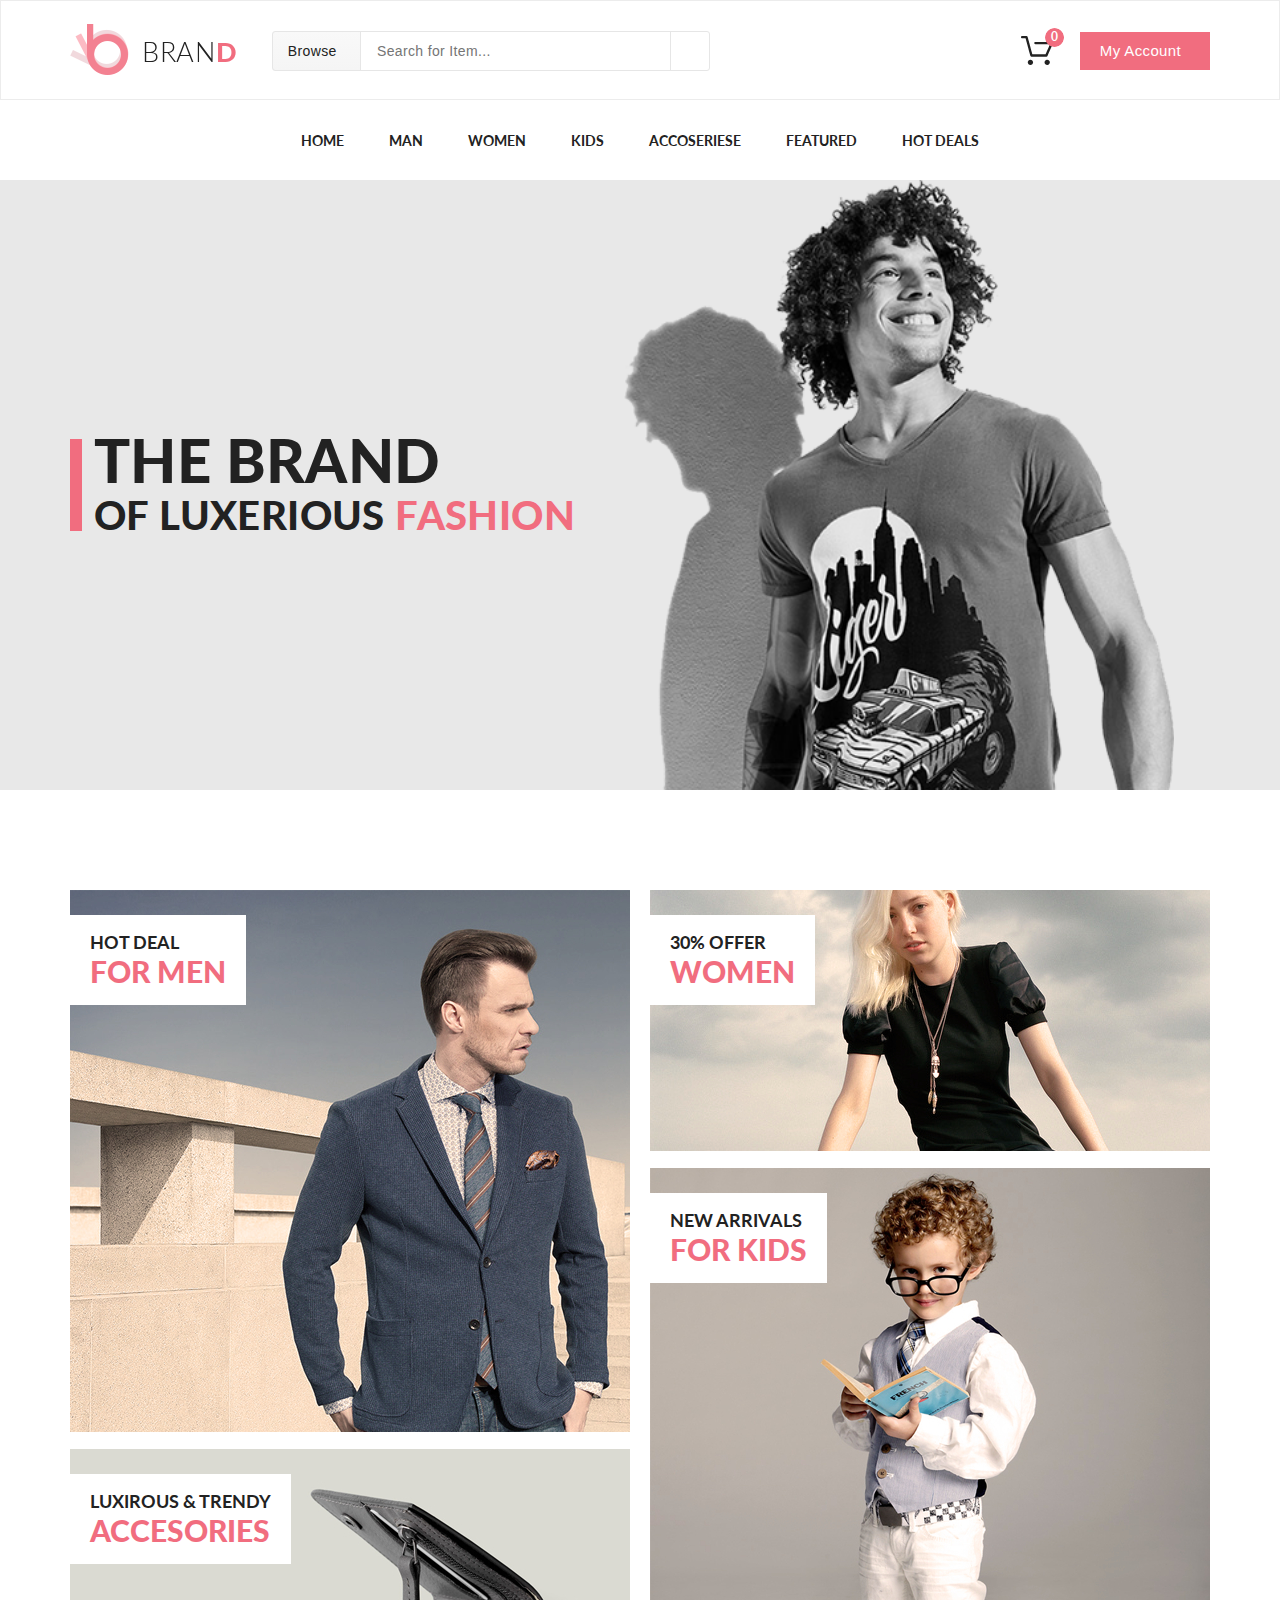
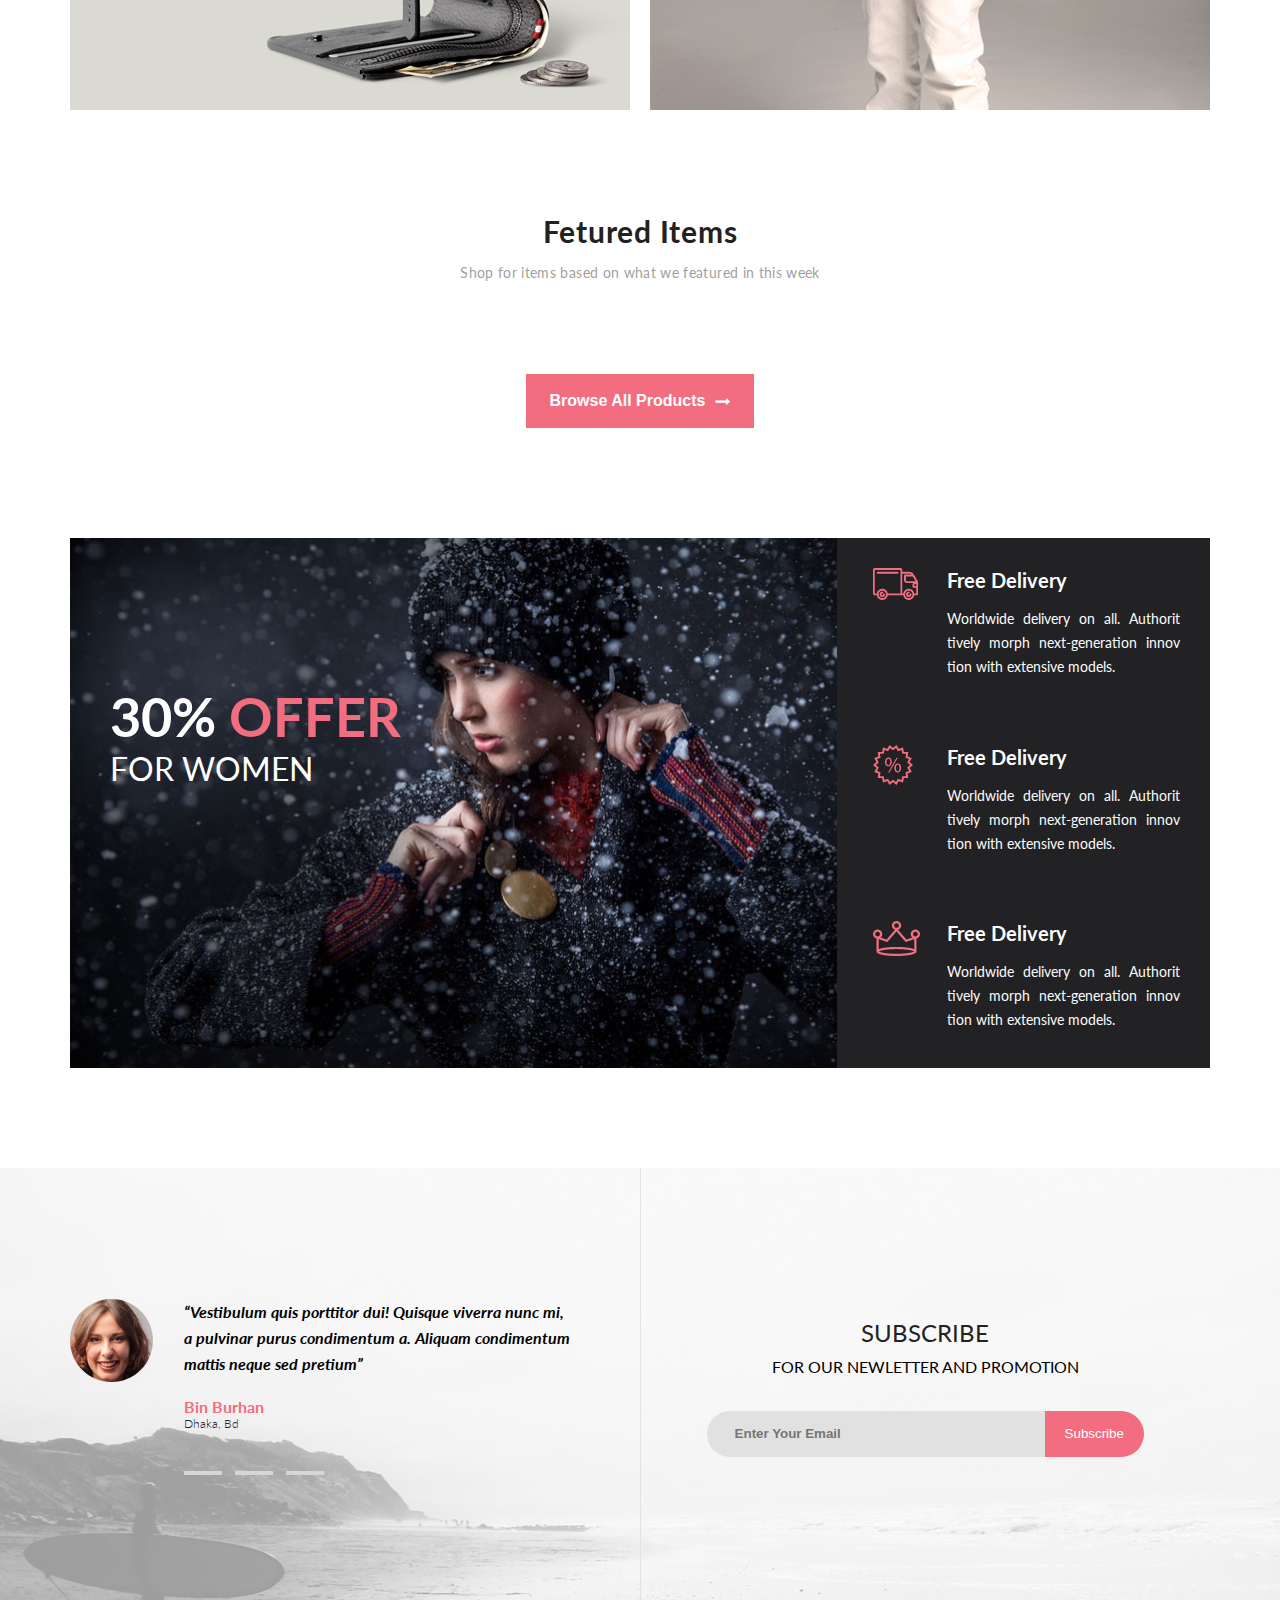
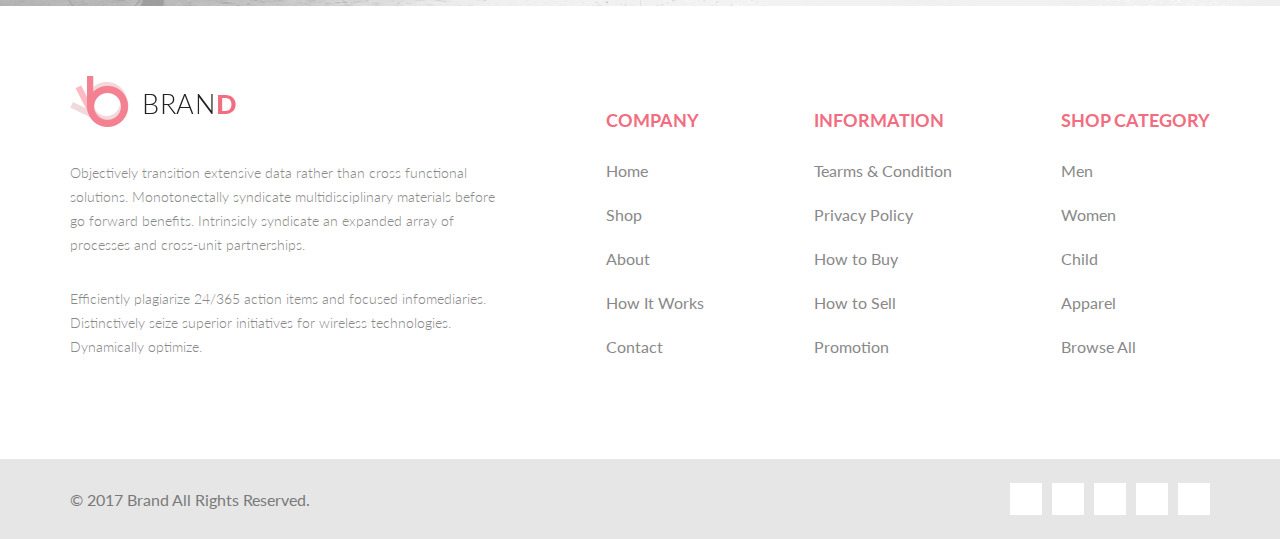
<file: project/public/index.html>
<!DOCTYPE html>
<html lang="en">

<head>
    <meta charset="UTF-8">
    <meta name="viewport" content="width=device-width, initial-scale=1.0, shrink-to-fit=no">
    <!-- Bootstrap CSS -->
    <link rel="stylesheet" href="https://stackpath.bootstrapcdn.com/bootstrap/4.5.0/css/bootstrap.min.css"
        integrity="sha384-9aIt2nRpC12Uk9gS9baDl411NQApFmC26EwAOH8WgZl5MYYxFfc+NcPb1dKGj7Sk" crossorigin="anonymous">
    <!-- other CSS -->
    <link href="https://fonts.googleapis.com/css2?family=Lato:wght@300;400;700&display=swap" rel="stylesheet">
    <link rel="stylesheet" href="https://cdnjs.cloudflare.com/ajax/libs/font-awesome/5.14.0/css/all.min.css"
        integrity="sha512-1PKOgIY59xJ8Co8+NE6FZ+LOAZKjy+KY8iq0G4B3CyeY6wYHN3yt9PW0XpSriVlkMXe40PTKnXrLnZ9+fkDaog=="
        crossorigin="anonymous">
    <link rel="stylesheet" href="../src/layout/styles/style.css">
    <title>Index</title>
</head>

<body>
    <div class="topContainer">
        <header>
            <div class="container headerWrap">
                <div class="logo">
                    BRAN<span>D</span>
                </div>
                <form class="topSearch" action="#">
                    <button class="searchBrowse">Browse &nbsp;<i class="fas fa-caret-down"></i></button>
                    <input type="text" placeholder="Search for Item...">
                    <button class="searchButton"><i class="fas fa-search"></i></button>
                </form>

                <div id="basket">
                    <img class="basket_img" id="basket-btn" src="../src/assets/images/icon_cart.svg" alt="basket">
                    <img class="redCircle" src="../src/assets/images/cartRedCircle.png" alt="circle">
                    <span id="num">0</span>
                    <div id="basket-inner" class="hidden">
                        <div id="basket-items"></div>
                        <div>
                            <div class="cart_total">
                                <p>TOTAL</p>
                                <p>$<span id="basket-sum"></span></p>
                            </div>
                            <button class="cart_btn">Checkout</button>
                            <button class="cart_btn">Go to cart</button>
                        </div>
                    </div>
                </div>

                <button class="myAccount">My Account &nbsp;<i class="fas fa-caret-down"></i></button>
            </div>
        </header>

        <nav class="topNav">
            <a class="navLink" href="index.html">Home</a>
            <a class="navLink" href="product.html">Man</a>
            <a class="navLink" href="singlePage.html">Women</a>
            <a class="navLink" href="shoppingCart.html">Kids</a>
            <a class="navLink" href="checkout.html">Accoseriese</a>
            <a class="navLink" href="checkout.html">Featured</a>
            <a class="navLink" href="product.html">Hot Deals </a>
        </nav>

        <div class="topBannerWrap">
            <div class="container topBannerContent">
                <div class="Wrap">
                    <div>THE BRAND</div>
                    <div>OF LUXERIOUS <span>FASHION</span></div>
                </div>
            </div>
        </div>

        <main>
            <div class="container offers">
                <div><img src="../src/assets/images/offer1.jpg" alt="">
                    <div class="label">
                        <div class="labelTop">hot deal</div>
                        <div class="labelBottom">for men</div>
                    </div>
                </div>
                <div><img src="../src/assets/images/offer2.jpg" alt="">
                    <div class="label">
                        <div class="labelTop">luxirous & trendy</div>
                        <div class="labelBottom">accesories</div>
                    </div>
                </div>
                <div><img src="../src/assets/images/offer3.jpg" alt="">
                    <div class="label">
                        <div class="labelTop">30% offer</div>
                        <div class="labelBottom">women</div>
                    </div>
                </div>
                <div><img src="../src/assets/images/offer4.jpg" alt="">
                    <div class="label">
                        <div class="labelTop">new arrivals</div>
                        <div class="labelBottom">for kids</div>
                    </div>
                </div>
            </div>

            <div class="container featuredItemsWrap">
                <div class="heading">Fetured Items</div>
                <div class="description">
                    Shop for items based on what we featured in this week
                </div>
                <div class="featuredItems" id="catalog">
                </div>

                <button class="browseAllProductsBtn">
                    Browse All Products
                    <img src="../src/assets/images/arrowToRight.png" alt="">
                </button>
            </div>

            <div class="container offerForWomen">
                <div class="offerBanner">
                    <div class="bannerText">
                        <div>30% <span>OFFER</span></div>
                        <div>FOR WOMEN</div>
                    </div>
                </div>
                <div class="offerFeatures">
                    <div class="featuresBox">
                        <div class="boxHead">Free Delivery</div>
                        <div class="boxText">
                            Worldwide delivery on all. Authorit tively morph
                            next-generation innov tion with extensive models.
                        </div>
                    </div>
                    <div class="featuresBox">
                        <div class="boxHead">Free Delivery</div>
                        <div class="boxText">
                            Worldwide delivery on all. Authorit tively morph
                            next-generation innov tion with extensive models.
                        </div>
                    </div>
                    <div class="featuresBox">
                        <div class="boxHead">Free Delivery</div>
                        <div class="boxText">
                            Worldwide delivery on all. Authorit tively morph
                            next-generation innov tion with extensive models.
                        </div>
                    </div>
                </div>
            </div>
        </main>
    </div>

    <div class="reviewsSubscribeWrap">
        <div class="container reviewsSubscribe">
            <div class="reviews">
                <div class="reviewContent">
                    <div class="reviewPhoto"><img src="../src/assets/images/reviewPerson.png" alt=""></div>
                    <div class="reviewText">
                        <div>
                            “Vestibulum quis porttitor dui! Quisque viverra nunc mi,
                            a pulvinar purus condimentum a. Aliquam condimentum mattis neque sed pretium”
                        </div>
                        <div>Bin Burhan</div>
                        <div>Dhaka, Bd</div>
                        <div>
                            <div></div>
                            <div></div>
                            <div></div>
                        </div>
                    </div>
                </div>
            </div>
            <div class="divider"></div>
            <div class="subscribe">
                <div class="subscribeHead">
                    Subscribe
                </div>
                <div class="subscribeText">
                    FOR OUR NEWLETTER AND PROMOTION
                </div>
                <form class="subscribeForm" action="#">
                    <input placeholder="Enter Your Email" type="text">
                    <button>Subscribe</button>
                </form>
            </div>
        </div>
    </div>

    <footer class="container">
        <div class="footerBrand">
            <div class="logo">
                BRAN<span>D</span>
            </div>
            <div class="footerBrandText1">
                Objectively transition extensive data rather than cross functional solutions. Monotonectally syndicate
                multidisciplinary materials before go forward benefits. Intrinsicly syndicate an expanded array of
                processes and cross-unit partnerships.
            </div>
            <div class="footerBrandText2">
                Efficiently plagiarize 24/365 action items and focused infomediaries.
                Distinctively seize superior initiatives for wireless technologies. Dynamically optimize.
            </div>
        </div>
        <div class="footerColumn">
            <h2>COMPANY</h2>
            <a href="index.html">Home</a>
            <a href="index.html">Shop</a>
            <a href="index.html">About</a>
            <a href="index.html">How It Works</a>
            <a href="index.html">Contact</a>
        </div>
        <div class="footerColumn">
            <h2>INFORMATION</h2>
            <a href="index.html">Tearms & Condition</a>
            <a href="index.html">Privacy Policy</a>
            <a href="index.html">How to Buy</a>
            <a href="index.html">How to Sell</a>
            <a href="index.html">Promotion</a>
        </div>
        <div class="footerColumn">
            <h2>SHOP CATEGORY</h2>
            <a href="product.html">Men</a>
            <a href="singlePage.html">Women</a>
            <a href="shoppingCart.html">Child</a>
            <a href="index.html">Apparel</a>
            <a href="index.html">Browse All</a>
        </div>
    </footer>

    <div class="copyrights">
        <div class="container copyrightsWrap">
            <div class="copyrightsLeft">
                &copy; 2017 Brand All Rights Reserved.
            </div>
            <div class="copyrightsRight">
                <a href=""><i class="fab fa-facebook-f"></i></a>
                <a href=""><i class="fab fa-twitter"></i></a>
                <a href=""><i class="fab fa-linkedin-in"></i></a>
                <a href=""><i class="fab fa-pinterest-p"></i></a>
                <a href=""><i class="fab fa-google-plus-g"></i></a>
            </div>
        </div>
    </div>

    <script src="../src/components/index/basket.js"></script>
    <script src="../src/components/index/catalog.js"></script>

    <script>
        const basket = new initBasket();
        basket.init();
        const catalog = new initCatalog();
        catalog.init(basket);
    </script>

</body>

</html>
</file>
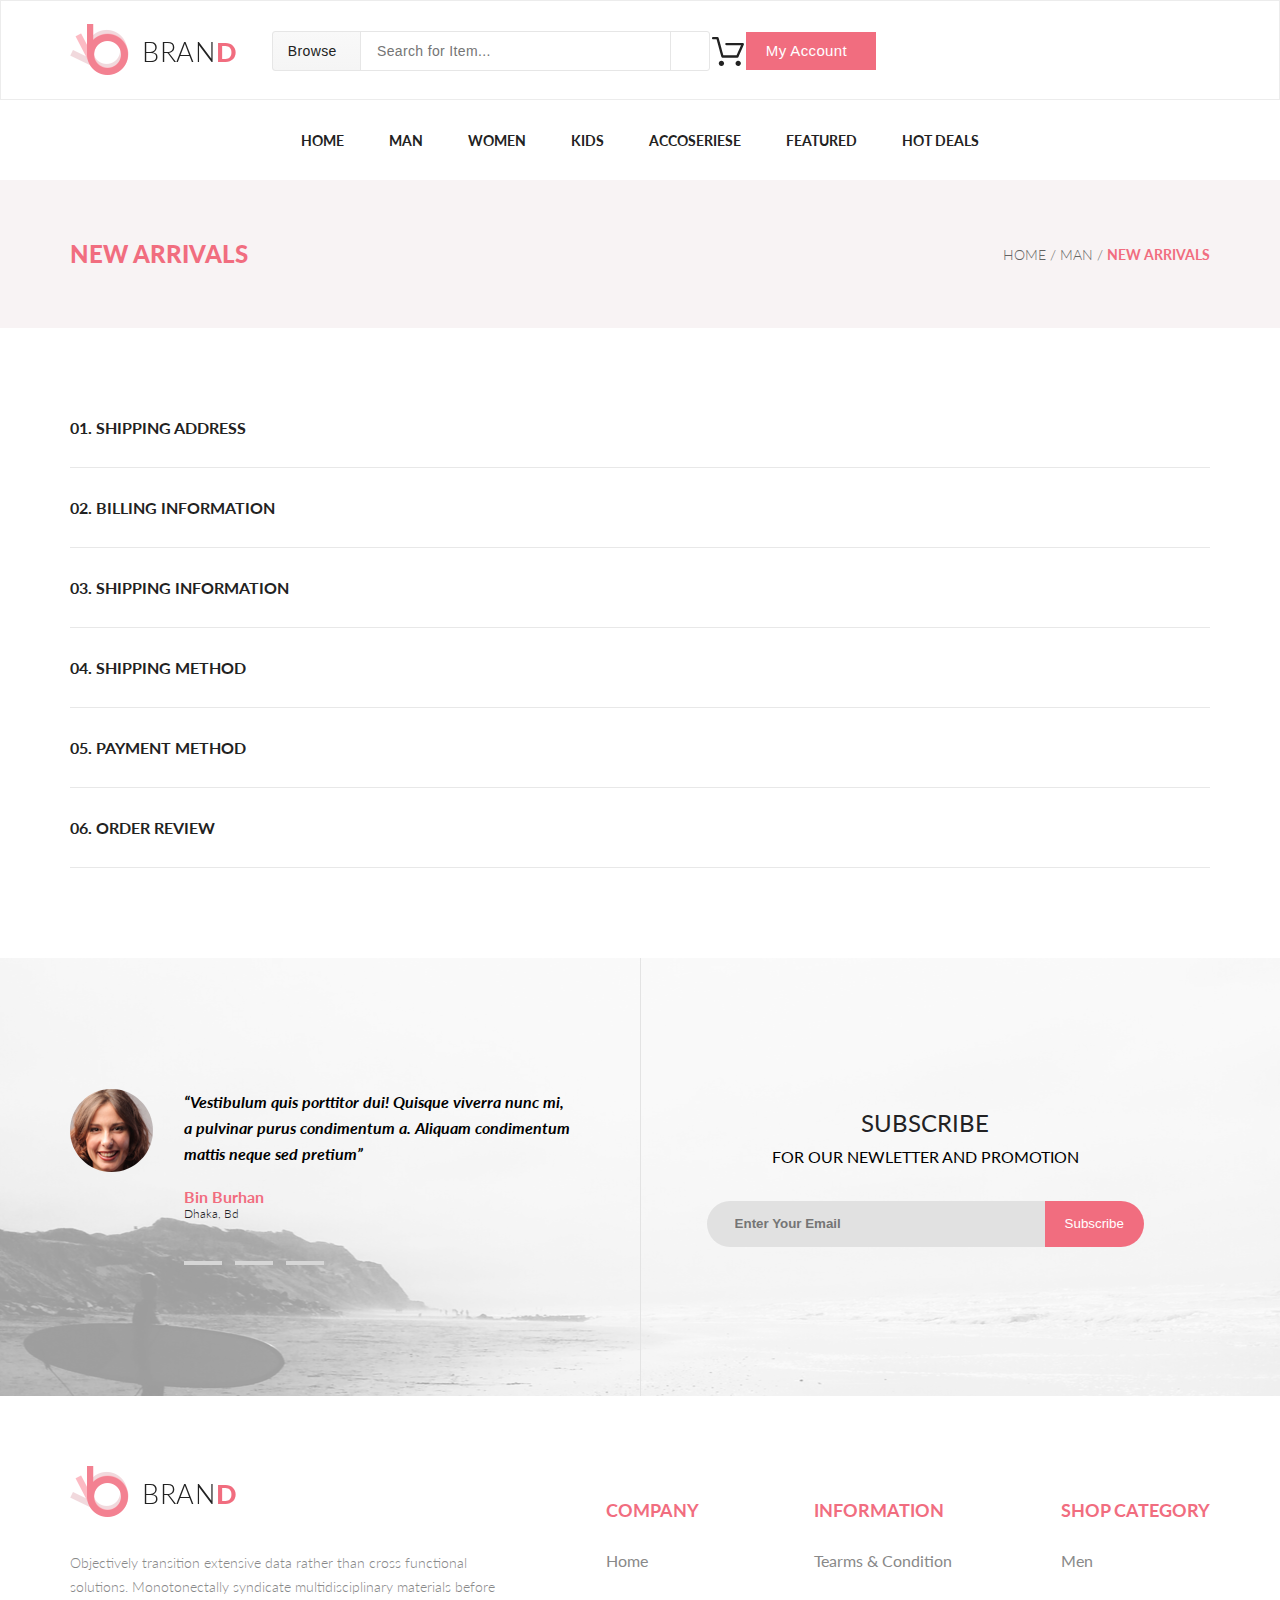
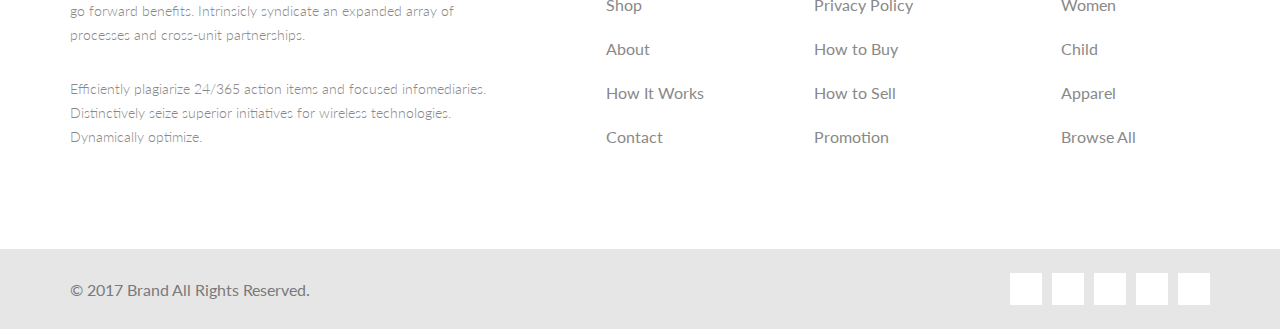
<file: project/public/checkout.html>
<!DOCTYPE html>
<html lang="en">

<head>
    <meta charset="UTF-8">
    <meta name="viewport" content="width=device-width, initial-scale=1.0, shrink-to-fit=no">
    <!-- Bootstrap CSS -->
    <link rel="stylesheet" href="https://stackpath.bootstrapcdn.com/bootstrap/4.5.0/css/bootstrap.min.css"
        integrity="sha384-9aIt2nRpC12Uk9gS9baDl411NQApFmC26EwAOH8WgZl5MYYxFfc+NcPb1dKGj7Sk" crossorigin="anonymous">
    <!-- other CSS -->
    <link href="https://fonts.googleapis.com/css2?family=Lato:wght@300;400;700&display=swap" rel="stylesheet">
    <link rel="stylesheet" href="https://use.fontawesome.com/releases/v5.6.3/css/all.css"
        integrity="sha384-UHRtZLI+pbxtHCWp1t77Bi1L4ZtiqrqD80Kn4Z8NTSRyMA2Fd33n5dQ8lWUE00s/" crossorigin="anonymous">
    <link rel="stylesheet" href="../src/layout/styles/style.css">
    <title>Checkout</title>
</head>

<body>
    <div class="topContainer">
        <header>
            <div class="container headerWrap">
                <div class="logo">BRAN<span>D</span></div>
                <form class="topSearch" action="#">
                    <button class="searchBrowse">
                        Browse &nbsp;<i class="fas fa-caret-down"></i>
                    </button>
                    <input type="text" placeholder="Search for Item..." />
                    <button class="searchButton">
                        <i class="fas fa-search"></i>
                    </button>
                </form>
                <img class="cart" src="../src/assets/images/icon_cart.svg" alt="" />
                <button class="myAccount">
                    My Account &nbsp;<i class="fas fa-caret-down"></i>
                </button>
            </div>
        </header>
        <nav class="topNav">
            <a class="navLink" href="index.html">Home</a>
            <a class="navLink" href="product.html">Man</a>
            <a class="navLink" href="singlePage.html">Women</a>
            <a class="navLink" href="shoppingCart.html">Kids</a>
            <a class="navLink" href="checkout.html">Accoseriese</a>
            <a class="navLink" href="checkout.html">Featured</a>
            <a class="navLink" href="product.html">Hot Deals </a>
        </nav>
        <div class="breadCrumbWrap">
            <div class="container breadCrumb">
                <div>New Arrivals</div>
                <div>
                    <a href="">Home /</a>
                    <a href="">Man /</a>
                    <a href="">New Arrivals</a>
                </div>
            </div>
        </div>
        <main>
            <div class="container checkInfoWrap">
                <details class="infoDetails">
                    <summary>
                        <span class="infoHeader">01. Shipping address</span>
                    </summary>
                    <div class="infoData">
                        <div class="shippingAddresssWrap">
                            <form class="addressLeft">
                                <h3 class="detailsHead">Check as a guest or register</h3>
                                <div class="detailsDesc">Register with us for future convenience</div>

                                <input id="reg1" type="radio" name="register">
                                <label for="reg1">Checkout as guest</label>

                                <input id="reg2" type="radio" name="register">
                                <label for="reg2">Register</label>

                                <div class="registerHead">
                                    Register and save time!
                                </div>
                                <div class="detailsDesc">Register with us for future convenience</div>

                                <div class="registerPoint">
                                    Fast and easy checkout
                                </div>
                                <div class="registerPoint">
                                    Easy access to your order history and status
                                </div>
                                <button>Continue</button>
                            </form>
                            <div class="addressRight">
                                <h3 class="detailsHead">Already registered?</h3>
                                <div class="detailsDesc">Please log in below</div>
                                <form class="loginForm" action="#">
                                    <label>Email address<span>*</span></label>
                                    <input type="email">
                                    <label>Password<span>*</span></label>
                                    <input type="password">
                                    <div class="requiredLabel">* Required fields</div>
                                    <button>Log in</button>
                                    <span class="formForgot">Forgot Password?</span>
                                </form>
                            </div>
                        </div>
                    </div>
                </details>
                <details class="infoDetails">
                    <summary>
                        <span class="infoHeader">02. Billing information</span>
                    </summary>
                    <div class="infoData">
                        Lorem, ipsum dolor sit amet consectetur adipisicing elit. Repellendus maiores nisi ad neque
                        asperiores consectetur in pariatur ipsum accusamus dignissimos. Voluptas debitis ad culpa quasi
                        corrupti quidem maiores, veritatis ipsum?
                    </div>
                </details>
                <details class="infoDetails">
                    <summary>
                        <span class="infoHeader">03. Shipping information</span>
                    </summary>
                    <div class="infoData">
                        Lorem, ipsum dolor sit amet consectetur adipisicing elit. Repellendus maiores nisi ad neque
                        asperiores consectetur in pariatur ipsum accusamus dignissimos. Voluptas debitis ad culpa quasi
                        corrupti quidem maiores, veritatis ipsum?
                    </div>
                </details>
                <details class="infoDetails">
                    <summary>
                        <span class="infoHeader">04. Shipping method</span>
                    </summary>
                    <div class="infoData">
                        Lorem, ipsum dolor sit amet consectetur adipisicing elit. Repellendus maiores nisi ad neque
                        asperiores consectetur in pariatur ipsum accusamus dignissimos. Voluptas debitis ad culpa quasi
                        corrupti quidem maiores, veritatis ipsum?
                    </div>
                </details>
                <details class="infoDetails">
                    <summary>
                        <span class="infoHeader">05. Payment method</span>
                    </summary>
                    <div class="infoData">
                        Lorem, ipsum dolor sit amet consectetur adipisicing elit. Repellendus maiores nisi ad neque
                        asperiores consectetur in pariatur ipsum accusamus dignissimos. Voluptas debitis ad culpa quasi
                        corrupti quidem maiores, veritatis ipsum?
                    </div>
                </details>
                <details class="infoDetails">
                    <summary>
                        <span class="infoHeader">06. Order review</span>
                    </summary>
                    <div class="infoData">
                        Lorem, ipsum dolor sit amet consectetur adipisicing elit. Repellendus maiores nisi ad neque
                        asperiores consectetur in pariatur ipsum accusamus dignissimos. Voluptas debitis ad culpa quasi
                        corrupti quidem maiores, veritatis ipsum?
                    </div>
                </details>
            </div>
        </main>
    </div>
    <div class="reviewsSubscribeWrap">
        <div class="container reviewsSubscribe">
            <div class="reviews">
                <div class="reviewContent">
                    <div class="reviewPhoto"><img src="../src/assets/images/reviewPerson.png" alt=""></div>
                    <div class="reviewText">
                        <div>
                            “Vestibulum quis porttitor dui! Quisque viverra nunc mi,
                            a pulvinar purus condimentum a. Aliquam condimentum mattis neque sed pretium”
                        </div>
                        <div>Bin Burhan</div>
                        <div>Dhaka, Bd</div>
                        <div>
                            <div></div>
                            <div></div>
                            <div></div>
                        </div>
                    </div>
                </div>
            </div>
            <div class="divider"></div>
            <div class="subscribe">
                <div class="subscribeHead">
                    Subscribe
                </div>
                <div class="subscribeText">
                    FOR OUR NEWLETTER AND PROMOTION
                </div>
                <form class="subscribeForm" action="#">
                    <input placeholder="Enter Your Email" type="text">
                    <button>Subscribe</button>
                </form>
            </div>
        </div>
    </div>
    <footer class="container">
        <div class="footerBrand">
            <div class="logo">
                BRAN<span>D</span>
            </div>
            <div class="footerBrandText1">
                Objectively transition extensive data rather than cross functional solutions. Monotonectally syndicate
                multidisciplinary materials before go forward benefits. Intrinsicly syndicate an expanded array of
                processes and cross-unit partnerships.
            </div>
            <div class="footerBrandText2">
                Efficiently plagiarize 24/365 action items and focused infomediaries.
                Distinctively seize superior initiatives for wireless technologies. Dynamically optimize.
            </div>
        </div>
        <div class="footerColumn">
            <h2>COMPANY</h2>
            <a href="index.html">Home</a>
            <a href="index.html">Shop</a>
            <a href="index.html">About</a>
            <a href="index.html">How It Works</a>
            <a href="index.html">Contact</a>
        </div>
        <div class="footerColumn">
            <h2>INFORMATION</h2>
            <a href="index.html">Tearms & Condition</a>
            <a href="index.html">Privacy Policy</a>
            <a href="index.html">How to Buy</a>
            <a href="index.html">How to Sell</a>
            <a href="index.html">Promotion</a>
        </div>
        <div class="footerColumn">
            <h2>SHOP CATEGORY</h2>
            <a href="product.html">Men</a>
            <a href="singlePage.html">Women</a>
            <a href="shoppingCart.html">Child</a>
            <a href="index.html">Apparel</a>
            <a href="index.html">Browse All</a>
        </div>
    </footer>
    <div class="copyrights">
        <div class="container copyrightsWrap">
            <div class="copyrightsLeft">
                &copy; 2017 Brand All Rights Reserved.
            </div>
            <div class="copyrightsRight">
                <a href=""><i class="fab fa-facebook-f"></i></a>
                <a href=""><i class="fab fa-twitter"></i></a>
                <a href=""><i class="fab fa-linkedin-in"></i></a>
                <a href=""><i class="fab fa-pinterest-p"></i></a>
                <a href=""><i class="fab fa-google-plus-g"></i></a>
            </div>
        </div>
    </div>
</body>

</html>
</file>
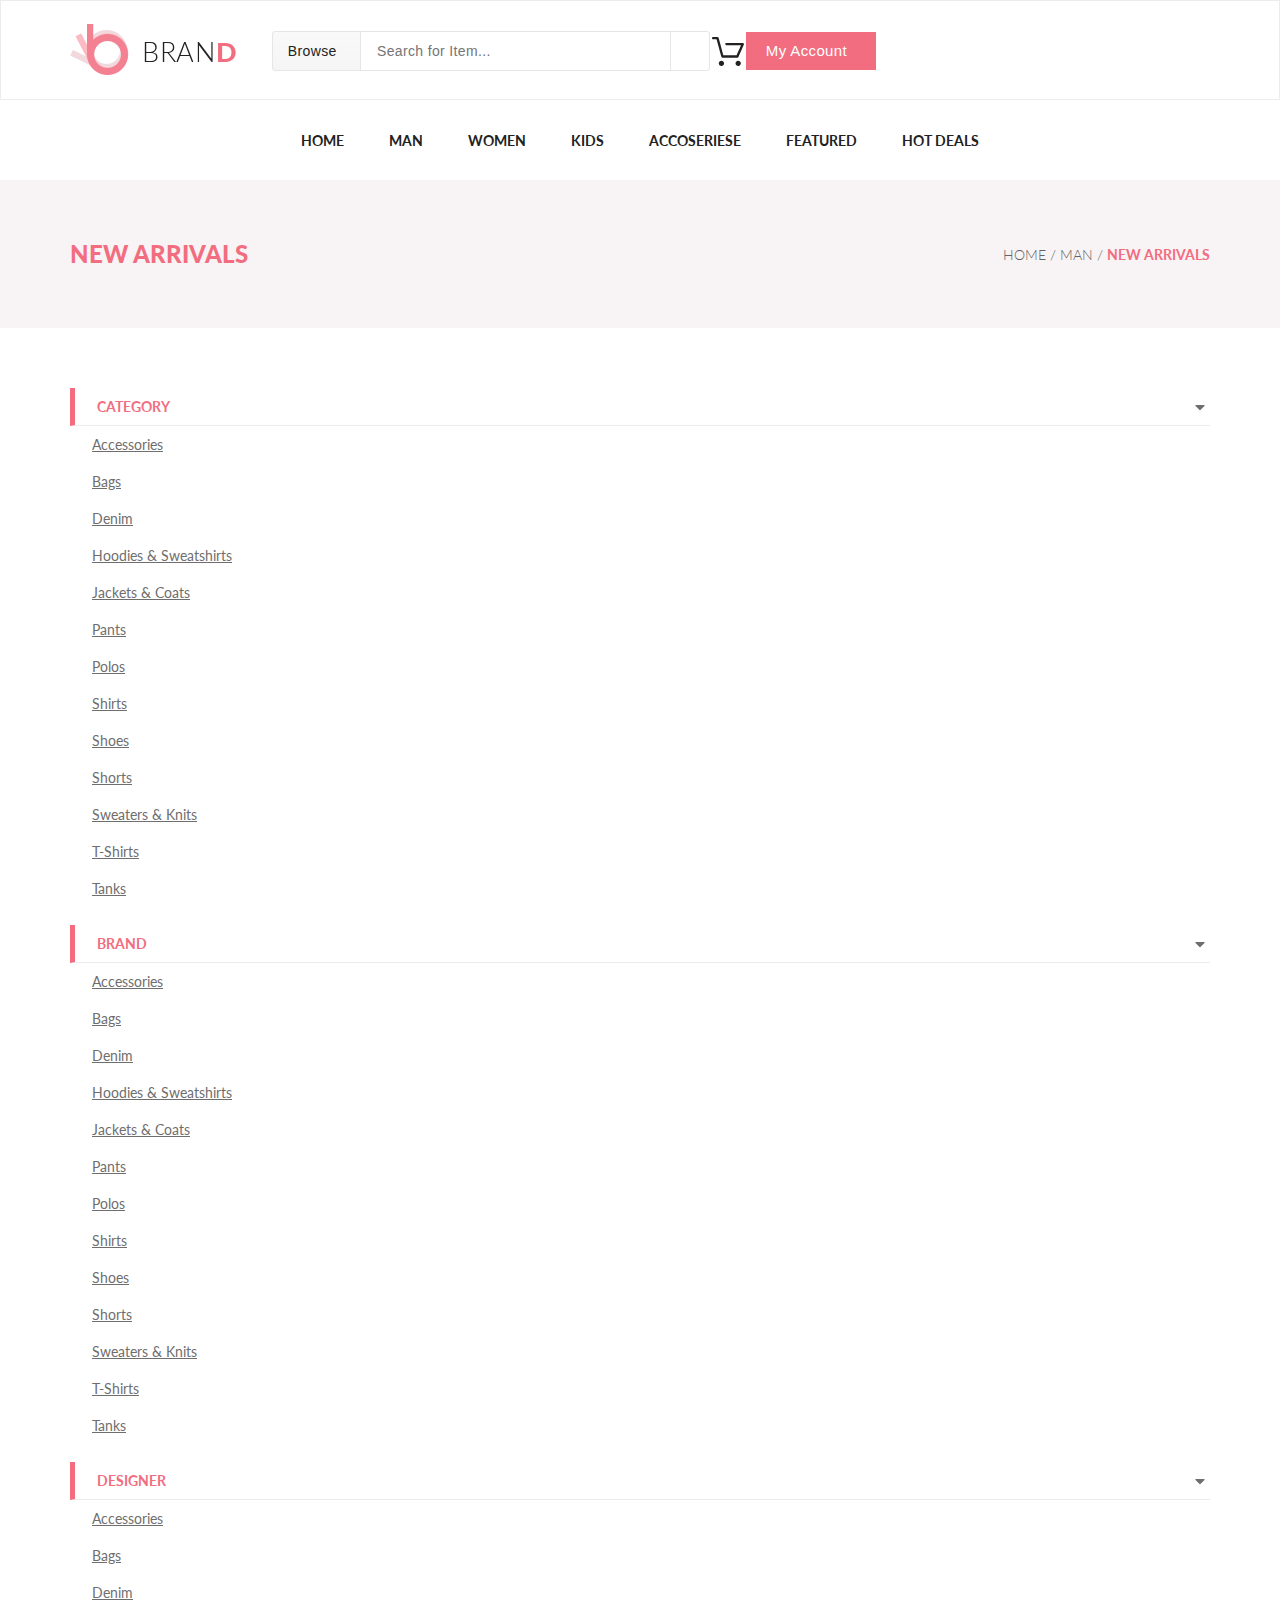
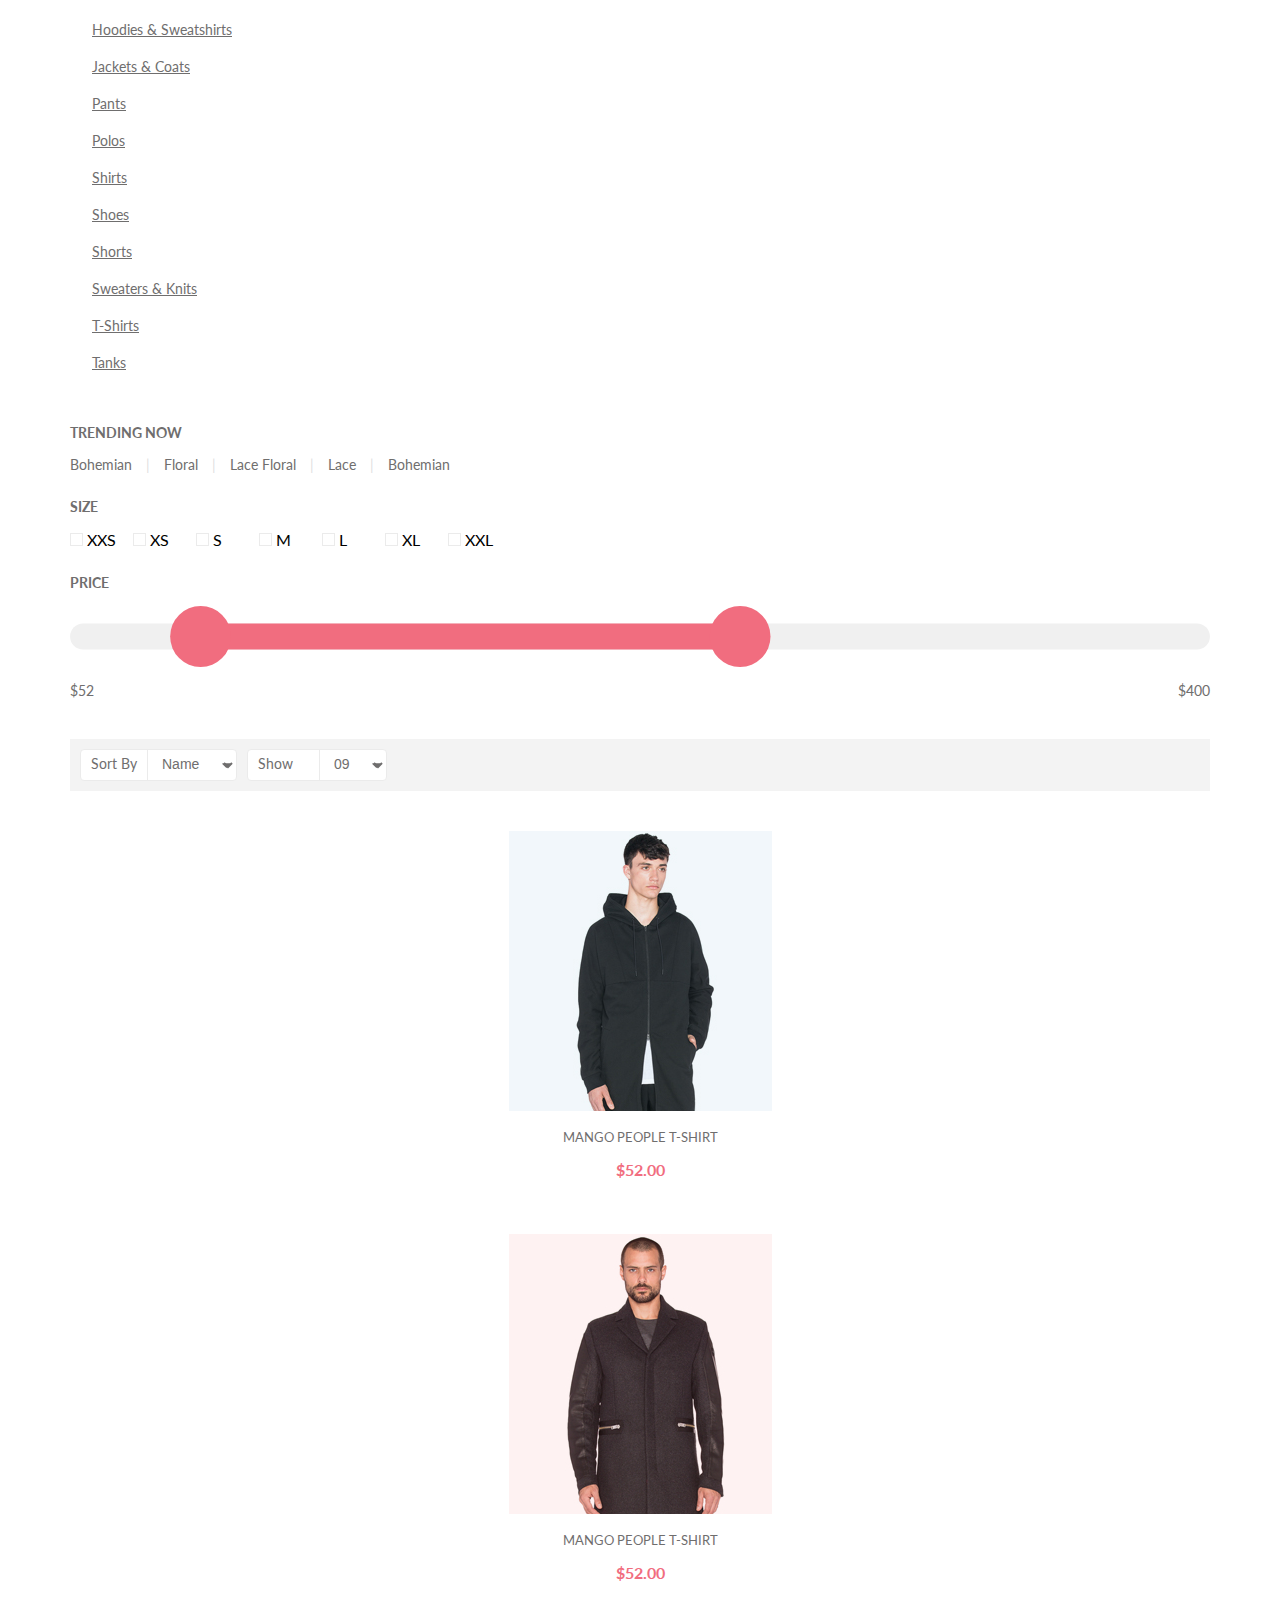
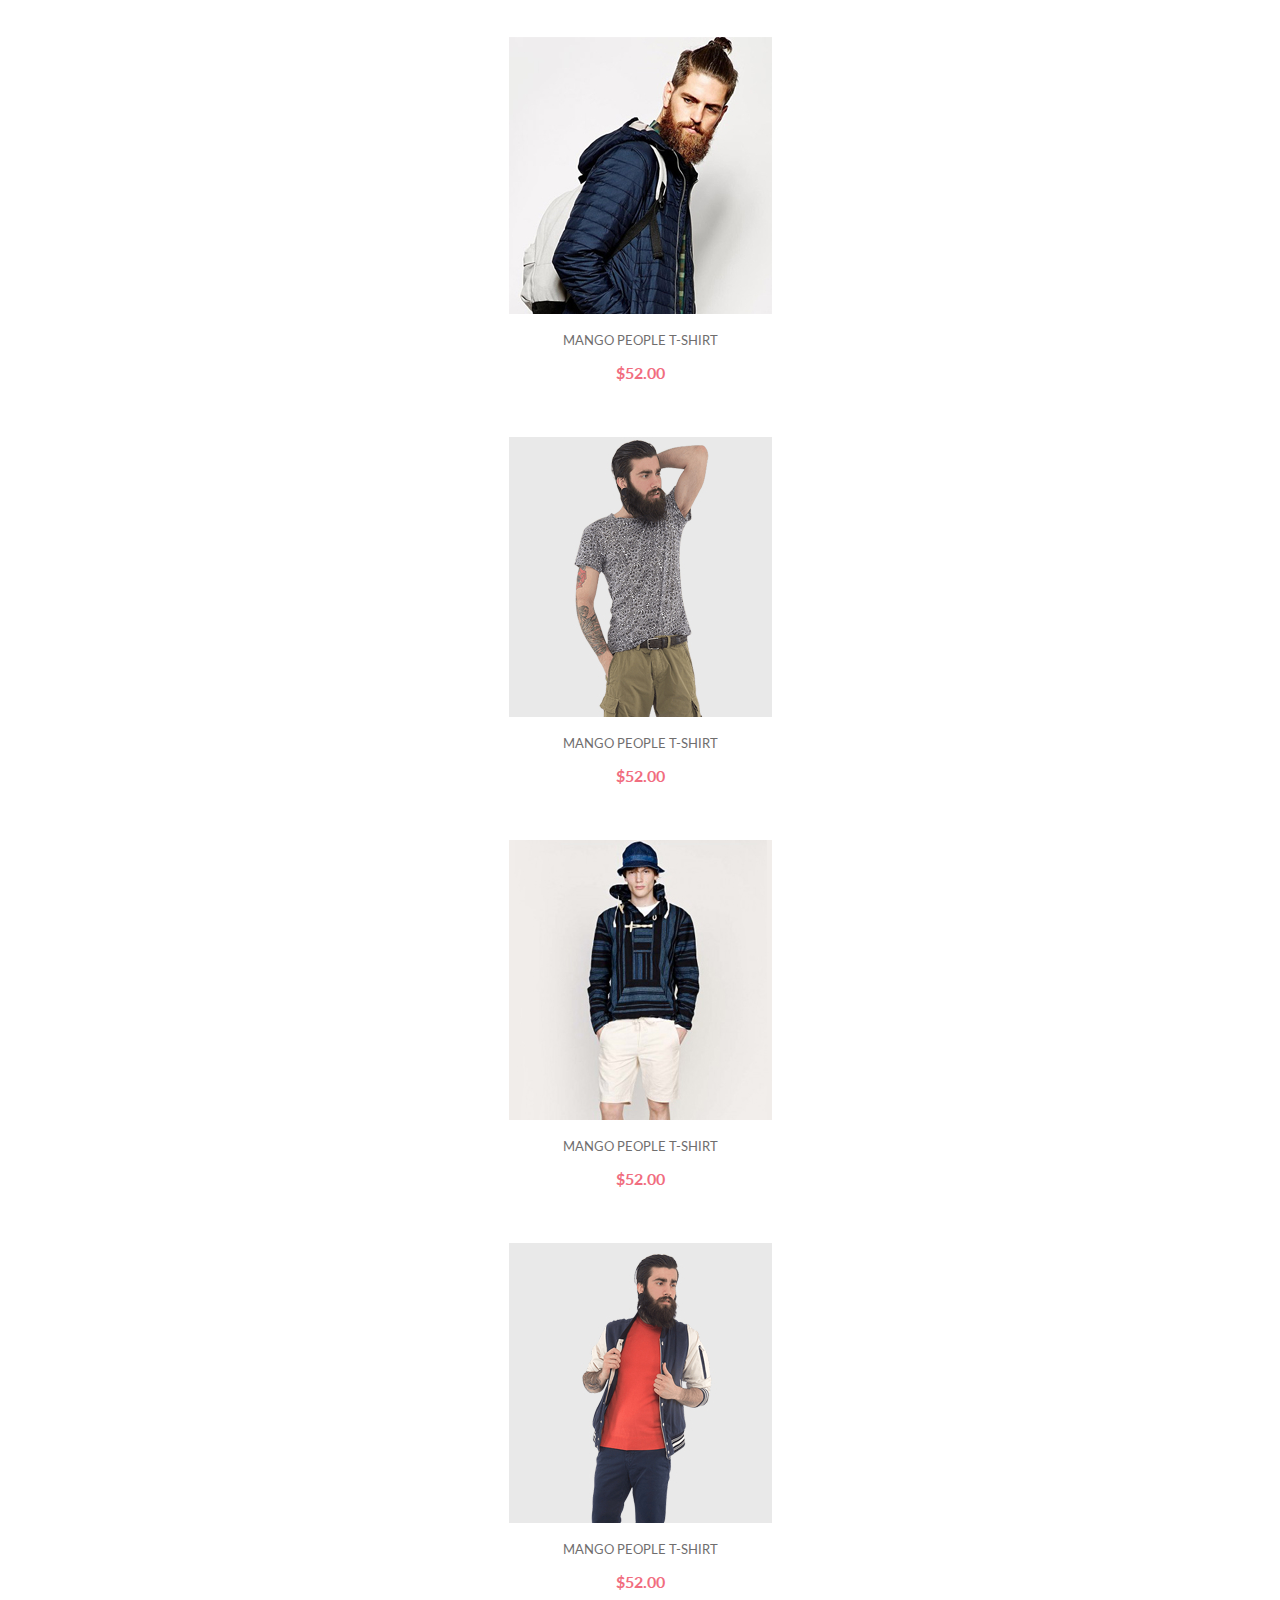
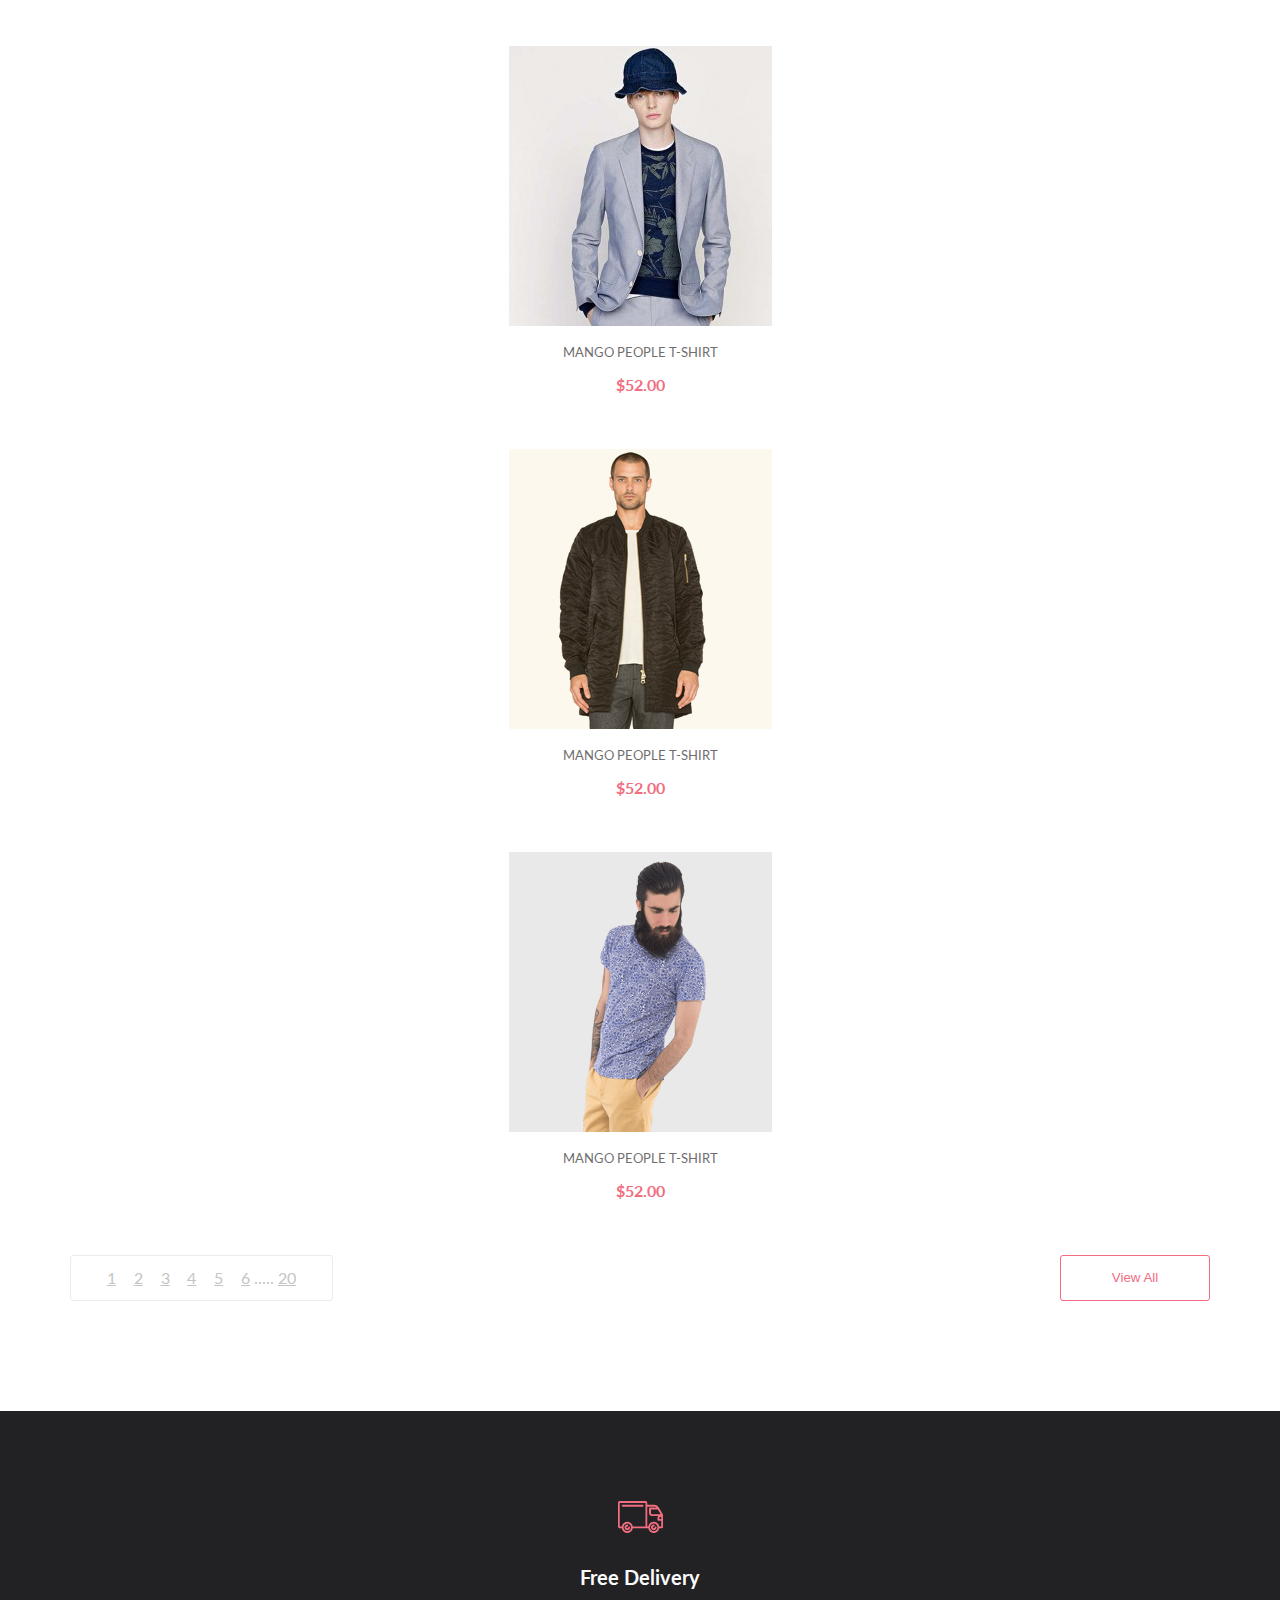
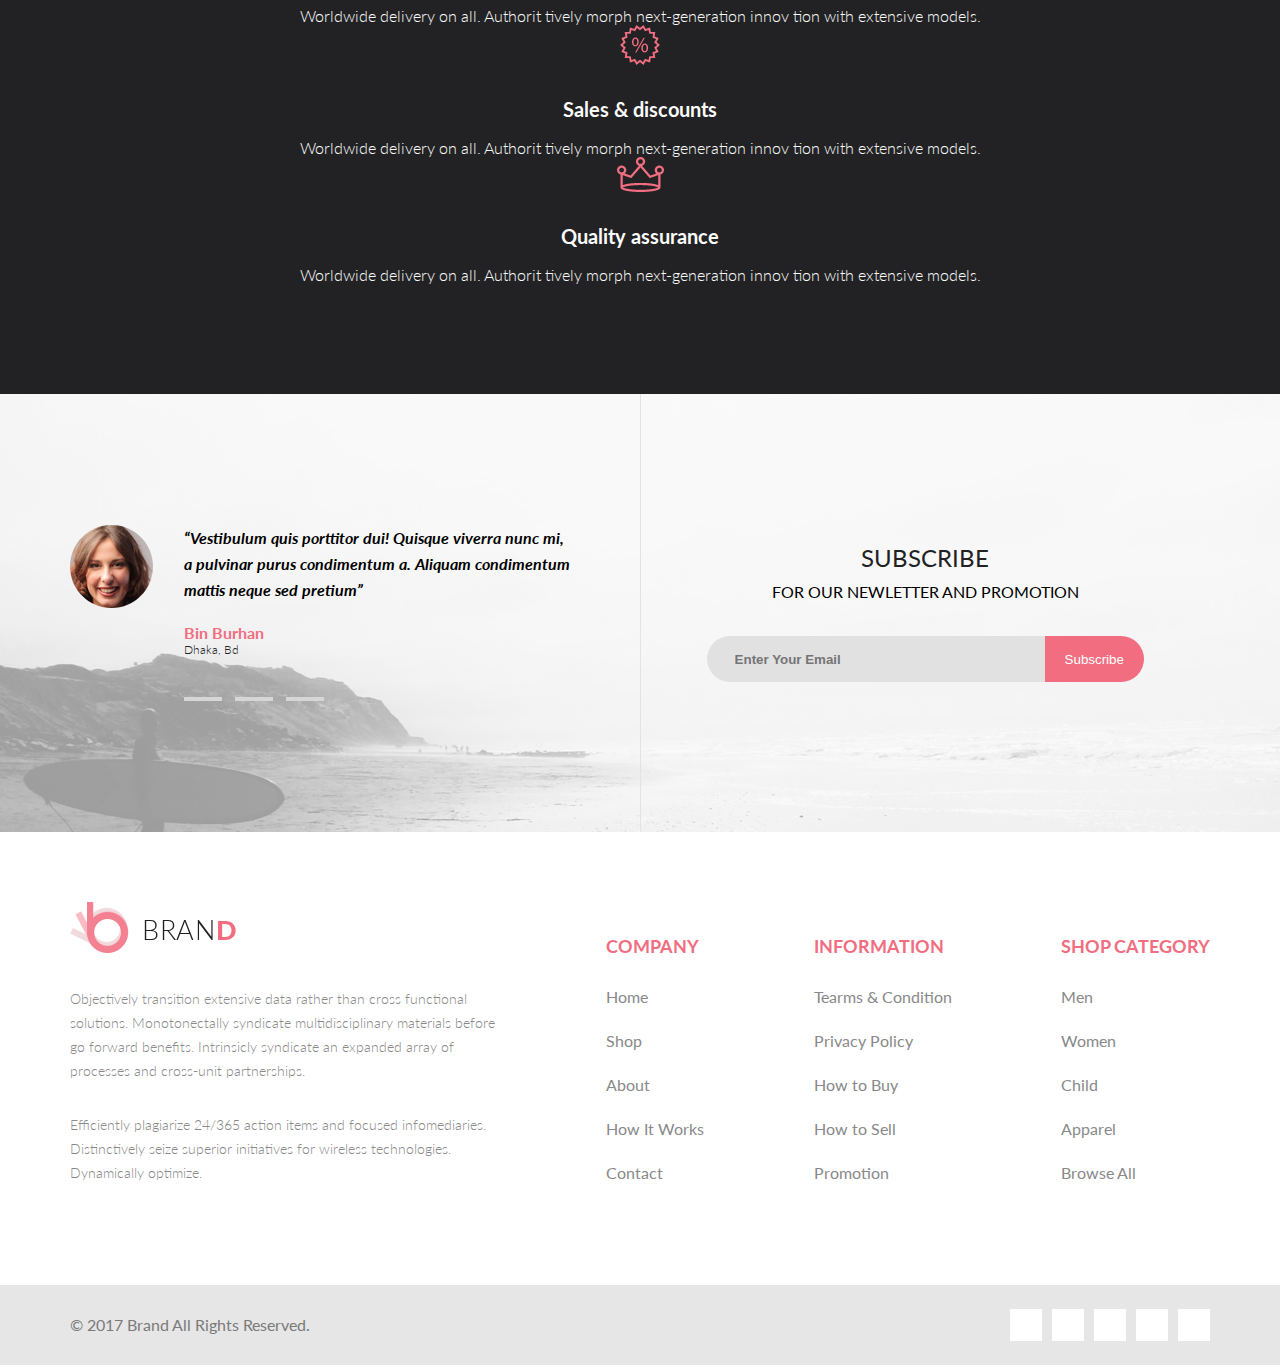
<file: project/public/product.html>
<!DOCTYPE html>
<html lang="en">

<head>
    <meta charset="UTF-8">
    <meta name="viewport" content="width=device-width, initial-scale=1.0, shrink-to-fit=no">
    <!-- Bootstrap CSS -->
    <link rel="stylesheet" href="https://stackpath.bootstrapcdn.com/bootstrap/4.5.0/css/bootstrap.min.css"
        integrity="sha384-9aIt2nRpC12Uk9gS9baDl411NQApFmC26EwAOH8WgZl5MYYxFfc+NcPb1dKGj7Sk" crossorigin="anonymous">
    <!-- other CSS -->
    <link href="https://fonts.googleapis.com/css2?family=Lato:wght@300;400;700&display=swap" rel="stylesheet">
    <link rel="stylesheet" href="https://use.fontawesome.com/releases/v5.6.3/css/all.css"
        integrity="sha384-UHRtZLI+pbxtHCWp1t77Bi1L4ZtiqrqD80Kn4Z8NTSRyMA2Fd33n5dQ8lWUE00s/" crossorigin="anonymous">
    <link rel="stylesheet" href="../src/layout/styles/style.css">
    <title>Product</title>
</head>

<body>
    <div class="topContainer">
        <header>
            <div class="container headerWrap">
                <div class="logo">
                    BRAN<span>D</span>
                </div>
                <form class="topSearch" action="#">
                    <button class="searchBrowse">Browse &nbsp;<i class="fas fa-caret-down"></i></button>
                    <input type="text" placeholder="Search for Item...">
                    <button class="searchButton"><i class="fas fa-search"></i></button>
                </form>
                <img class="cart" src="../src/assets/images/icon_cart.svg" alt="">
                <button class="myAccount">My Account &nbsp;<i class="fas fa-caret-down"></i></button>
            </div>
        </header>
        <nav class="topNav">
            <a class="navLink" href="index.html">Home</a>
            <a class="navLink" href="product.html">Man</a>
            <a class="navLink" href="singlePage.html">Women</a>
            <a class="navLink" href="shoppingCart.html">Kids</a>
            <a class="navLink" href="checkout.html">Accoseriese</a>
            <a class="navLink" href="checkout.html">Featured</a>
            <a class="navLink" href="product.html">Hot Deals </a>
        </nav>
        <div class="breadCrumbWrap">
            <div class="container breadCrumb">
                <div>New Arrivals</div>
                <div>
                    <a href="">Home /</a>
                    <a href="">Man /</a>
                    <a href="">New Arrivals</a>
                </div>
            </div>
        </div>
        <main>
            <div class="container productsMain">
                <div class="row">
                    <div class="col-md-3">
                        <div class="accordion" id="productsMenuWrap">
                            <div class="productsMenu" data-parent="#productsMenuWrap">
                                <div data-toggle="collapse" data-target="#productsMenu1" role="button"
                                    aria-expanded="true" aria-controls="productsMenu1" class="productsMenuToggler">
                                    Category
                                </div>
                                <div id="productsMenu1" class="collapse show productsMenuUnits"
                                    data-parent="#productsMenuWrap">
                                    <a href="#">Accessories</a>
                                    <a href="#">Bags</a>
                                    <a href="#">Denim</a>
                                    <a href="#">Hoodies & Sweatshirts</a>
                                    <a href="#">Jackets & Coats</a>
                                    <a href="#">Pants</a>
                                    <a href="#">Polos</a>
                                    <a href="#">Shirts</a>
                                    <a href="#">Shoes</a>
                                    <a href="#">Shorts</a>
                                    <a href="#">Sweaters & Knits</a>
                                    <a href="#">T-Shirts</a>
                                    <a href="#">Tanks</a>
                                </div>
                            </div>
                            <div class="productsMenu" data-parent="#productsMenuWrap">
                                <div data-toggle="collapse" data-target="#productsMenu2" role="button"
                                    aria-expanded="false" aria-controls="productsMenu2" class="productsMenuToggler">
                                    Brand
                                </div>
                                <div class="collapse productsMenuUnits2" id="productsMenu2"
                                    data-parent="#productsMenuWrap">
                                    <a href="#">Accessories</a>
                                    <a href="#">Bags</a>
                                    <a href="#">Denim</a>
                                    <a href="#">Hoodies & Sweatshirts</a>
                                    <a href="#">Jackets & Coats</a>
                                    <a href="#">Pants</a>
                                    <a href="#">Polos</a>
                                    <a href="#">Shirts</a>
                                    <a href="#">Shoes</a>
                                    <a href="#">Shorts</a>
                                    <a href="#">Sweaters & Knits</a>
                                    <a href="#">T-Shirts</a>
                                    <a href="#">Tanks</a>
                                </div>
                            </div>
                            <div class="productsMenu" data-parent="#productsMenuWrap">
                                <div data-toggle="collapse" data-target="#productsMenu3" role="button"
                                    aria-expanded="false" aria-controls="productsMenu3" class="productsMenuToggler">
                                    Designer
                                </div>
                                <div class="collapse productsMenuUnits3" id="productsMenu3"
                                    data-parent="#productsMenuWrap">
                                    <a href="#">Accessories</a>
                                    <a href="#">Bags</a>
                                    <a href="#">Denim</a>
                                    <a href="#">Hoodies & Sweatshirts</a>
                                    <a href="#">Jackets & Coats</a>
                                    <a href="#">Pants</a>
                                    <a href="#">Polos</a>
                                    <a href="#">Shirts</a>
                                    <a href="#">Shoes</a>
                                    <a href="#">Shorts</a>
                                    <a href="#">Sweaters & Knits</a>
                                    <a href="#">T-Shirts</a>
                                    <a href="#">Tanks</a>
                                </div>
                            </div>
                        </div>
                    </div>
                    <div class="col-md-9">
                        <div class="row  productsParams">
                            <div class="col-lg-4 col-sm-12">
                                <div class="productsParamHead">Trending now</div>
                                <div class="trendingParamsWrap">
                                    <span class="trendingParam">Bohemian</span>
                                    <span class="trendingDivider">|</span>
                                    <span class="trendingParam">Floral</span>
                                    <span class="trendingDivider">|</span>
                                    <span class="trendingParam">Lace</span>
                                    <span class="trendingParam">Floral</span>
                                    <span class="trendingDivider">|</span>
                                    <span class="trendingParam">Lace</span>
                                    <span class="trendingDivider">|</span>
                                    <span class="trendingParam">Bohemian</span>
                                </div>
                            </div>
                            <div class="col-lg-4 col-sm-12">
                                <div class="productsParamHead">Size</div>
                                <div class="sizesWrap">
                                    <div>
                                        <input id="xxs" type="checkbox" name="size">
                                        <span class="productsCheckbox"></span>
                                        <label for="xxs">XXS</label>
                                    </div>
                                    <div>
                                        <input id="xs" type="checkbox" name="size">
                                        <span class="productsCheckbox"></span>
                                        <label for="xs">XS</label>
                                    </div>
                                    <div>
                                        <input id="s" type="checkbox" name="size">
                                        <span class="productsCheckbox"></span>
                                        <label for="s">S</label>
                                    </div>
                                    <div>
                                        <input id="m" type="checkbox" name="size">
                                        <span class="productsCheckbox"></span>
                                        <label for="m">M</label>
                                    </div>
                                    <div>
                                        <input id="l" type="checkbox" name="size">
                                        <span class="productsCheckbox"></span>
                                        <label for="l">L</label>
                                    </div>
                                    <div>
                                        <input id="xl" type="checkbox" name="size">
                                        <span class="productsCheckbox"></span>
                                        <label for="xl">XL</label>
                                    </div>
                                    <div>
                                        <input id="xxl" type="checkbox" name="size">
                                        <span class="productsCheckbox"></span>
                                        <label for="xxl">XXL</label>
                                    </div>
                                </div>
                            </div>
                            <div class="col-lg-4 col-sm-6 col-12 priceParams">
                                <div class="productsParamHead">Price</div>
                                <img src="../src/assets/images/priceRange.svg" alt="">
                                <div class="priceRangeValues">
                                    <span>$52</span>
                                    <span>$400</span>
                                </div>
                            </div>
                        </div>
                        <form class="sorter">
                            <div class="sorterUnit">
                                <label for="sortBy">Sort By</label>
                                <select id="sortBy">
                                    <option value="">Name</option>
                                    <option value="">Price</option>
                                </select>
                            </div>
                            <div class="sorterUnit">
                                <label for="show">Show &nbsp;&nbsp;&nbsp;</label>
                                <select id="show">
                                    <option value="">09</option>
                                    <option value="">08</option>
                                    <option value="">07</option>
                                </select>
                            </div>
                        </form>
                        <div class="row productsWrap">
                            <div class="col-lg-4 col-sm-6">
                                <div class="productUnit">
                                    <img src="../src/assets/images/product1.jpg" alt="">
                                    <div class="productName">
                                        Mango People T-shirt
                                    </div>
                                    <div class="productPrice">
                                        $52.00
                                    </div>
                                </div>
                            </div>
                            <div class="col-lg-4 col-sm-6">
                                <div class="productUnit">
                                    <img src="../src/assets/images/product2.jpg" alt="">
                                    <div class="productName">
                                        Mango People T-shirt
                                    </div>
                                    <div class="productPrice">
                                        $52.00
                                    </div>
                                </div>
                            </div>
                            <div class="col-lg-4 col-sm-6">
                                <div class="productUnit">
                                    <img src="../src/assets/images/product3.jpg" alt="">
                                    <div class="productName">
                                        Mango People T-shirt
                                    </div>
                                    <div class="productPrice">
                                        $52.00
                                    </div>
                                </div>
                            </div>
                            <div class="col-lg-4 col-sm-6">
                                <div class="productUnit">
                                    <img src="../src/assets/images/product4.jpg" alt="">
                                    <div class="productName">
                                        Mango People T-shirt
                                    </div>
                                    <div class="productPrice">
                                        $52.00
                                    </div>
                                </div>
                            </div>
                            <div class="col-lg-4 col-sm-6">
                                <div class="productUnit">
                                    <img src="../src/assets/images/product5.jpg" alt="">
                                    <div class="productName">
                                        Mango People T-shirt
                                    </div>
                                    <div class="productPrice">
                                        $52.00
                                    </div>
                                </div>
                            </div>
                            <div class="col-lg-4 col-sm-6">
                                <div class="productUnit">
                                    <img src="../src/assets/images/product6.jpg" alt="">
                                    <div class="productName">
                                        Mango People T-shirt
                                    </div>
                                    <div class="productPrice">
                                        $52.00
                                    </div>
                                </div>
                            </div>
                            <div class="col-lg-4 col-sm-6">
                                <div class="productUnit">
                                    <img src="../src/assets/images/product7.jpg" alt="">
                                    <div class="productName">
                                        Mango People T-shirt
                                    </div>
                                    <div class="productPrice">
                                        $52.00
                                    </div>
                                </div>
                            </div>
                            <div class="col-lg-4 col-sm-6">
                                <div class="productUnit">
                                    <img src="../src/assets/images/product8.jpg" alt="">
                                    <div class="productName">
                                        Mango People T-shirt
                                    </div>
                                    <div class="productPrice">
                                        $52.00
                                    </div>
                                </div>
                            </div>
                            <div class="col-lg-4 col-sm-6">
                                <div class="productUnit">
                                    <img src="../src/assets/images/product9.jpg" alt="">
                                    <div class="productName">
                                        Mango People T-shirt
                                    </div>
                                    <div class="productPrice">
                                        $52.00
                                    </div>
                                </div>
                            </div>
                        </div>
                        <div class="paginationWrap">
                            <nav class="productsPagination">
                                <a href="">
                                    <i class="fas fa-chevron-left"></i>
                                </a>
                                <a href="">1</a>
                                <a href="">2</a>
                                <a href="">3</a>
                                <a href="">4</a>
                                <a href="">5</a>
                                <span>
                                    <a href="">6</a>
                                    .....
                                    <a href="">20</a>
                                </span>
                                <a href="">
                                    <i class="fas fa-chevron-right"></i>
                                </a>
                            </nav>
                            <button>View All</button>
                        </div>
                    </div>
                </div>
            </div>
        </main>
    </div>
    <div class="benefits">
        <div class="container">
            <div class="row">
                <div class="col-md-4">
                    <img src="../src/assets/images/offerDetails1.png" alt="">
                    <div class="benefitHeader">Free Delivery</div>
                    <div class="benefitText">
                        Worldwide delivery on all. Authorit
                        tively morph next-generation innov
                        tion with extensive models.
                    </div>
                </div>
                <div class="col-md-4">
                    <img src="../src/assets/images/offerDetails2.png" alt="">
                    <div class="benefitHeader">Sales & discounts</div>
                    <div class="benefitText">
                        Worldwide delivery on all. Authorit
                        tively morph next-generation innov
                        tion with extensive models.
                    </div>
                </div>
                <div class="col-md-4">
                    <img src="../src/assets/images/offerDetails3.png" alt="">
                    <div class="benefitHeader">Quality assurance</div>
                    <div class="benefitText">
                        Worldwide delivery on all. Authorit
                        tively morph next-generation innov
                        tion with extensive models.
                    </div>
                </div>
            </div>
        </div>
    </div>
    <div class="reviewsSubscribeWrap">
        <div class="container reviewsSubscribe">
            <div class="reviews">
                <div class="reviewContent">
                    <div class="reviewPhoto"><img src="../src/assets/images/reviewPerson.png" alt=""></div>
                    <div class="reviewText">
                        <div>
                            “Vestibulum quis porttitor dui! Quisque viverra nunc mi,
                            a pulvinar purus condimentum a. Aliquam condimentum mattis neque sed pretium”
                        </div>
                        <div>Bin Burhan</div>
                        <div>Dhaka, Bd</div>
                        <div>
                            <div></div>
                            <div></div>
                            <div></div>
                        </div>
                    </div>
                </div>
            </div>
            <div class="divider"></div>
            <div class="subscribe">
                <div class="subscribeHead">
                    Subscribe
                </div>
                <div class="subscribeText">
                    FOR OUR NEWLETTER AND PROMOTION
                </div>
                <form class="subscribeForm" action="#">
                    <input placeholder="Enter Your Email" type="text">
                    <button>Subscribe</button>
                </form>
            </div>
        </div>
    </div>
    <footer class="container">
        <div class="footerBrand">
            <div class="logo">
                BRAN<span>D</span>
            </div>
            <div class="footerBrandText1">
                Objectively transition extensive data rather than cross functional solutions. Monotonectally syndicate
                multidisciplinary materials before go forward benefits. Intrinsicly syndicate an expanded array of
                processes and cross-unit partnerships.
            </div>
            <div class="footerBrandText2">
                Efficiently plagiarize 24/365 action items and focused infomediaries.
                Distinctively seize superior initiatives for wireless technologies. Dynamically optimize.
            </div>
        </div>
        <div class="footerColumn">
            <h2>COMPANY</h2>
            <a href="index.html">Home</a>
            <a href="index.html">Shop</a>
            <a href="index.html">About</a>
            <a href="index.html">How It Works</a>
            <a href="index.html">Contact</a>
        </div>
        <div class="footerColumn">
            <h2>INFORMATION</h2>
            <a href="index.html">Tearms & Condition</a>
            <a href="index.html">Privacy Policy</a>
            <a href="index.html">How to Buy</a>
            <a href="index.html">How to Sell</a>
            <a href="index.html">Promotion</a>
        </div>
        <div class="footerColumn">
            <h2>SHOP CATEGORY</h2>
            <a href="product.html">Men</a>
            <a href="singlePage.html">Women</a>
            <a href="shoppingCart.html">Child</a>
            <a href="index.html">Apparel</a>
            <a href="index.html">Browse All</a>
        </div>
    </footer>
    <div class="copyrights">
        <div class="container copyrightsWrap">
            <div class="copyrightsLeft">
                &copy; 2017 Brand All Rights Reserved.
            </div>
            <div class="copyrightsRight">
                <a href=""><i class="fab fa-facebook-f"></i></a>
                <a href=""><i class="fab fa-twitter"></i></a>
                <a href=""><i class="fab fa-linkedin-in"></i></a>
                <a href=""><i class="fab fa-pinterest-p"></i></a>
                <a href=""><i class="fab fa-google-plus-g"></i></a>
            </div>
        </div>
    </div>
    <!-- Optional JavaScript -->
    <!-- jQuery first, then Popper.js, then Bootstrap JS -->
    <script src="https://code.jquery.com/jquery-3.3.1.slim.min.js"
        integrity="sha384-q8i/X+965DzO0rT7abK41JStQIAqVgRVzpbzo5smXKp4YfRvH+8abtTE1Pi6jizo"
        crossorigin="anonymous"></script>
    <script src="https://cdnjs.cloudflare.com/ajax/libs/popper.js/1.14.6/umd/popper.min.js"
        integrity="sha384-wHAiFfRlMFy6i5SRaxvfOCifBUQy1xHdJ/yoi7FRNXMRBu5WHdZYu1hA6ZOblgut"
        crossorigin="anonymous"></script>
    <script src="https://stackpath.bootstrapcdn.com/bootstrap/4.2.1/js/bootstrap.min.js"
        integrity="sha384-B0UglyR+jN6CkvvICOB2joaf5I4l3gm9GU6Hc1og6Ls7i6U/mkkaduKaBhlAXv9k"
        crossorigin="anonymous"></script>
</body>

</html>
</file>
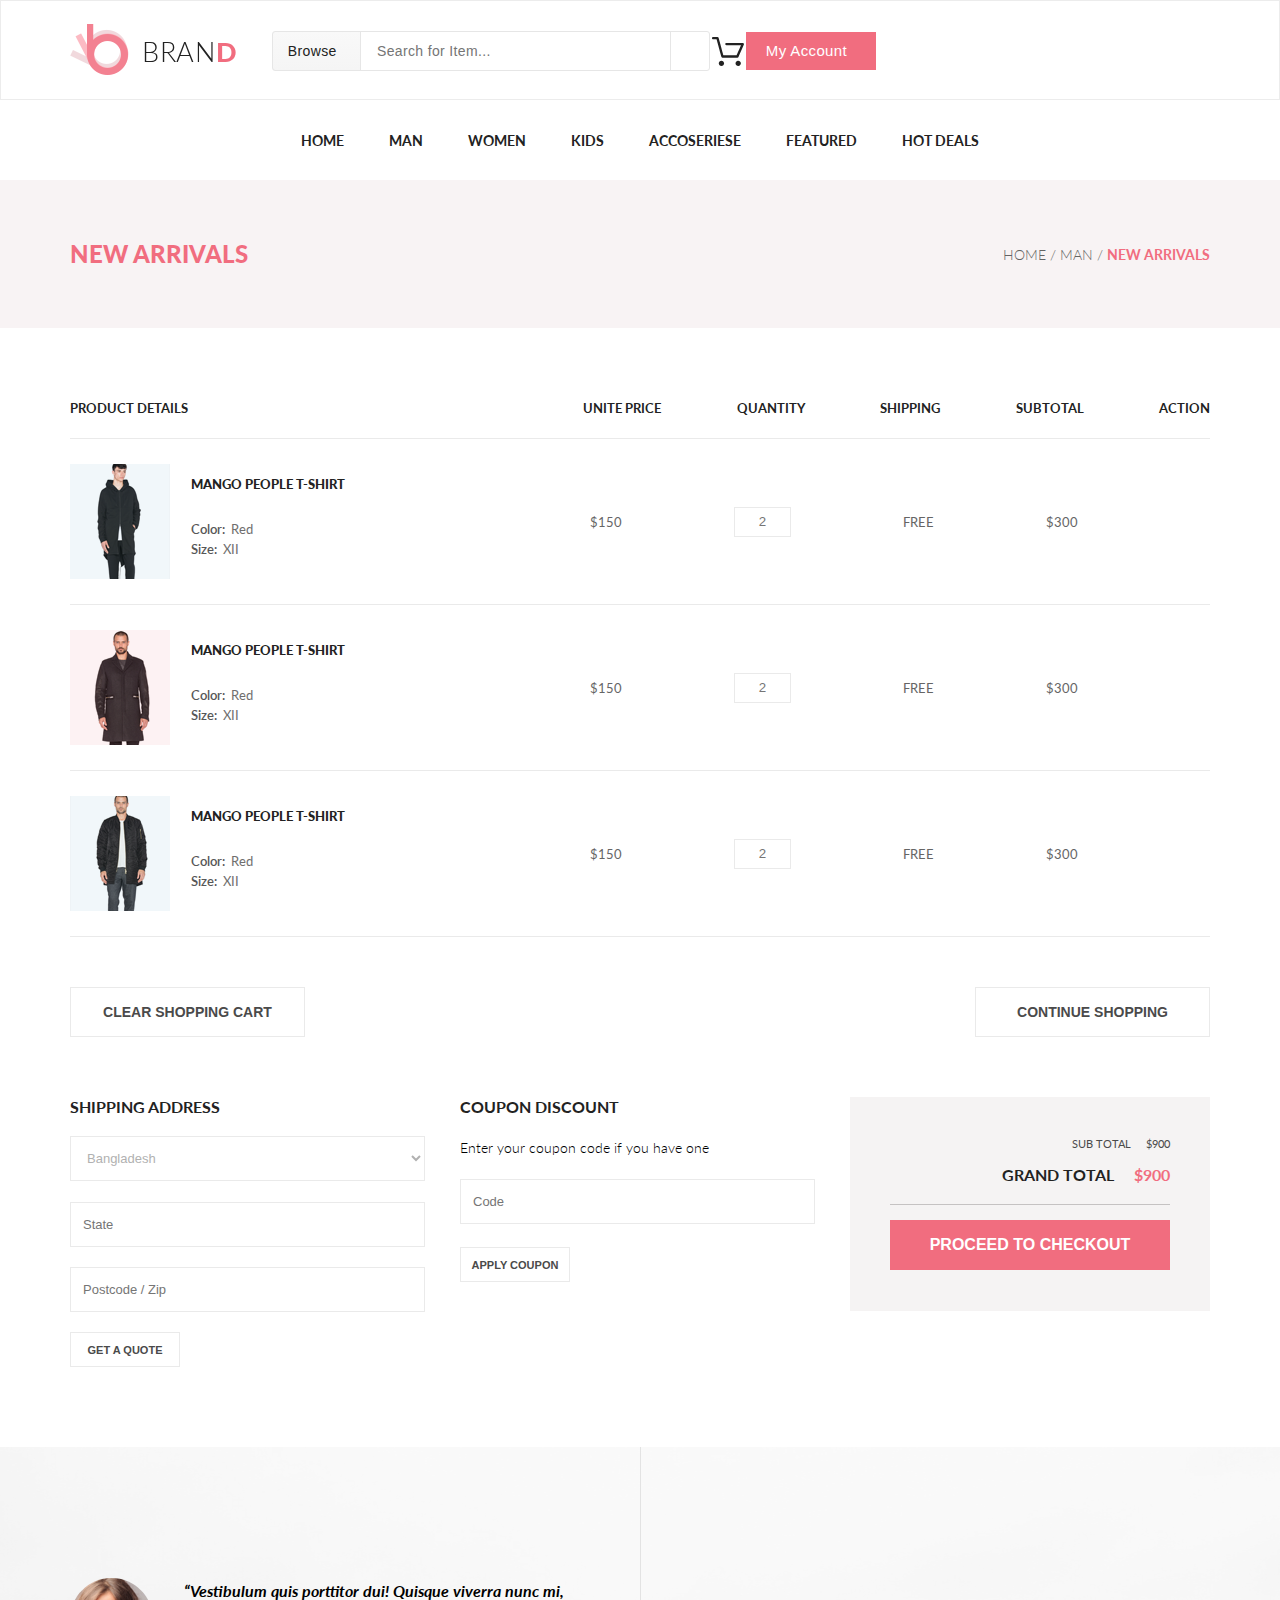
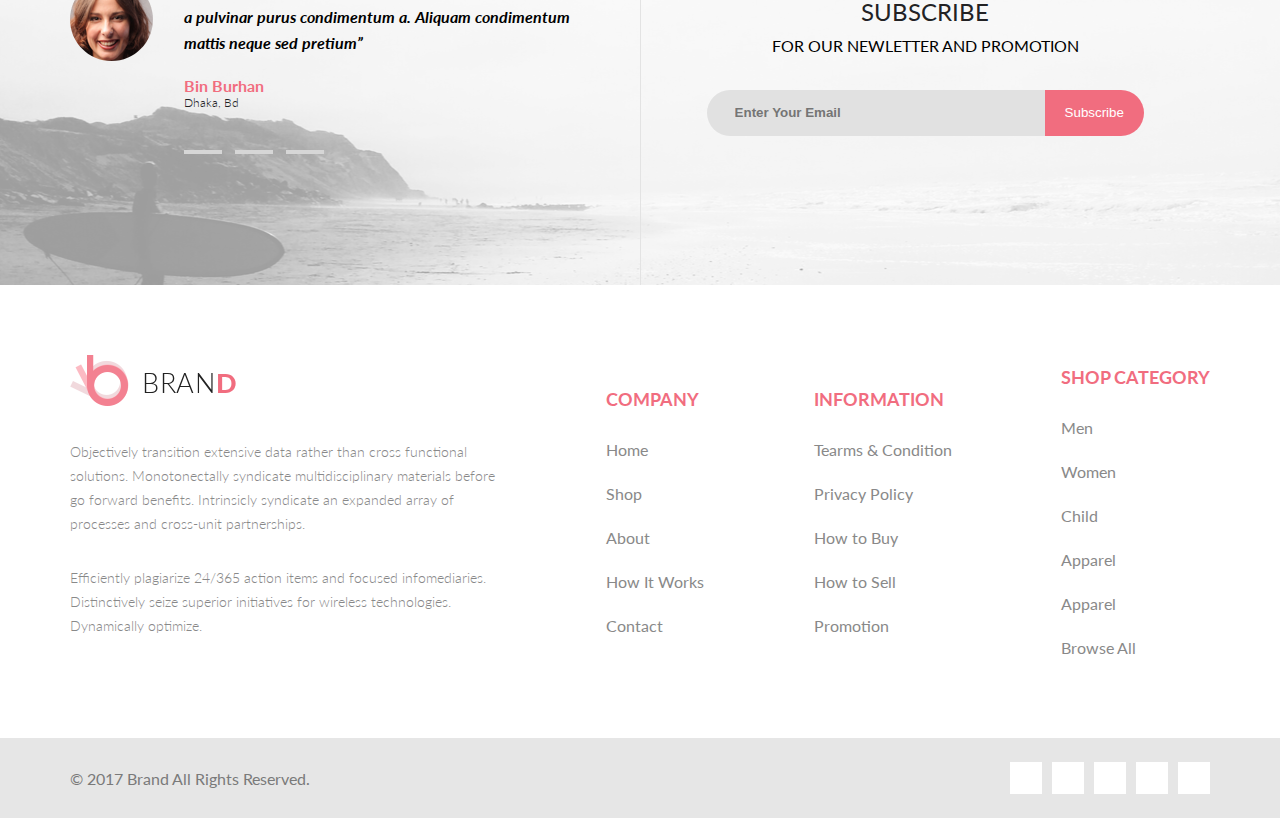
<file: project/public/shoppingCart.html>
<!DOCTYPE html>
<html lang="en">

<head>
    <meta charset="UTF-8">
    <meta name="viewport" content="width=device-width, initial-scale=1.0, shrink-to-fit=no">
    <!-- Bootstrap CSS -->
    <link rel="stylesheet" href="https://stackpath.bootstrapcdn.com/bootstrap/4.5.0/css/bootstrap.min.css"
        integrity="sha384-9aIt2nRpC12Uk9gS9baDl411NQApFmC26EwAOH8WgZl5MYYxFfc+NcPb1dKGj7Sk" crossorigin="anonymous">
    <!-- other CSS -->
    <link href="https://fonts.googleapis.com/css2?family=Lato:wght@300;400;700&display=swap" rel="stylesheet">
    <link rel="stylesheet" href="https://cdnjs.cloudflare.com/ajax/libs/font-awesome/5.14.0/css/all.min.css"
        integrity="sha512-1PKOgIY59xJ8Co8+NE6FZ+LOAZKjy+KY8iq0G4B3CyeY6wYHN3yt9PW0XpSriVlkMXe40PTKnXrLnZ9+fkDaog=="
        crossorigin="anonymous">
    <link rel="stylesheet" href="../src/layout/styles/style.css">
    <title>Shopping Cart</title>
</head>

<body>
    <div class="topContainer">
        <header>
            <div class="container headerWrap">
                <div class="logo">
                    BRAN<span>D</span>
                </div>
                <form class="topSearch" action="#">
                    <button class="searchBrowse">Browse &nbsp;<i class="fas fa-caret-down"></i></button>
                    <input type="text" placeholder="Search for Item...">
                    <button class="searchButton"><i class="fas fa-search"></i></button>
                </form>
                <img class="cart" src="../src/assets/images/icon_cart.svg" alt="">
                <button class="myAccount">My Account &nbsp;<i class="fas fa-caret-down"></i></button>
            </div>
        </header>
        <nav class="topNav">
            <a class="navLink" href="index.html">Home</a>
            <a class="navLink" href="product.html">Man</a>
            <a class="navLink" href="singlePage.html">Women</a>
            <a class="navLink" href="shoppingCart.html">Kids</a>
            <a class="navLink" href="checkout.html">Accoseriese</a>
            <a class="navLink" href="checkout.html">Featured</a>
            <a class="navLink" href="product.html">Hot Deals </a>
        </nav>
        <div class="breadCrumbWrap">
            <div class="container breadCrumb">
                <div>New Arrivals</div>
                <div>
                    <a href="">Home /</a>
                    <a href="">Man /</a>
                    <a href="">New Arrivals</a>
                </div>
            </div>
        </div>
        <main class="container">
            <div class="shoppingCart">
                <div class="headerRow">
                    <div>Product Details</div>
                    <div>Unite Price</div>
                    <div>Quantity</div>
                    <div>Shipping</div>
                    <div>Subtotal</div>
                    <div>Action</div>
                </div>
                <div class="productRow">
                    <div class="productDetails">
                        <img src="../src/assets/images/arrivalMan1.png" alt="photo">
                        <div class="description">
                            <div>Mango People T-Shirt</div>
                            <div>Color: &nbsp;<span>Red</span></div>
                            <div>Size: &nbsp;<span>XII</span></div>
                        </div>
                    </div>
                    <div class="hiddenDetails">
                        <div>Unite Price:</div>
                        <div>Quantity:</div>
                        <div>Shipping:</div>
                        <div>Subtotal:</div>
                        <div>Action:</div>
                    </div>
                    <div class="productPrice">
                        <div>$150</div>
                        <input type="number" min="0" max="100" placeholder="2">
                        <div>FREE</div>
                        <div>$300</div>
                        <a href=""><i class="fas fa-times-circle"></i></a>
                    </div>
                </div>
                <div class="productRow">
                    <div class="productDetails">
                        <img src="../src/assets/images/arrivalMan2.png" alt="photo">
                        <div class="description">
                            <div>Mango People T-Shirt</div>
                            <div>Color: &nbsp;<span>Red</span></div>
                            <div>Size: &nbsp;<span>XII</span></div>
                        </div>
                    </div>
                    <div class="hiddenDetails">
                        <div>Unite Price:</div>
                        <div>Quantity:</div>
                        <div>Shipping:</div>
                        <div>Subtotal:</div>
                        <div>Action:</div>
                    </div>
                    <div class="productPrice">
                        <div>$150</div>
                        <input type="number" min="0" max="100" placeholder="2">
                        <div>FREE</div>
                        <div>$300</div>
                        <a href=""><i class="fas fa-times-circle"></i></a>
                    </div>
                </div>
                <div class="productRow">
                    <div class="productDetails">
                        <img src="../src/assets/images/arrivalMan3.png" alt="photo">
                        <div class="description">
                            <div>Mango People T-Shirt</div>
                            <div>Color: &nbsp;<span>Red</span></div>
                            <div>Size: &nbsp;<span>XII</span></div>
                        </div>
                    </div>
                    <div class="hiddenDetails">
                        <div>Unite Price:</div>
                        <div>Quantity:</div>
                        <div>Shipping:</div>
                        <div>Subtotal:</div>
                        <div>Action:</div>
                    </div>
                    <div class="productPrice">
                        <div>$150</div>
                        <input type="number" min="0" max="100" placeholder="2">
                        <div>FREE</div>
                        <div>$300</div>
                        <a href=""><i class="fas fa-times-circle"></i></a>
                    </div>
                </div>
                <div class="productButton">
                    <!-- <a href="" class="shoppingButton">Clear Shopping Cart</a>
                    <a href="" class="shoppingButton">Continue Shopping</a> -->
                    <button class="shoppingButton">Clear Shopping Cart</button>
                    <button class="shoppingButton">Continue Shopping</button>
                </div>
            </div>

            <div class="checkOutWrap">
                <section class="shippingAddressWrap">
                    <form action="#">
                        <h2>Shipping Address</h2>
                        <select required>
                            <option value="">Bangladesh</option>
                            <option value="">Russia</option>
                            <option value="">Australia</option>
                        </select>
                        <input required type="text" placeholder="State">
                        <input required type="number" placeholder="Postcode / Zip">
                        <button>Get a quote</button>
                    </form>
                </section>
                <section class="couponDiscountWrap">
                    <form action="#">
                        <h2>Coupon Discount</h2>
                        <label for="code">Enter your coupon code if you have one</label>
                        <input id="code" type="text" placeholder="Code">
                        <button>Apply coupon</button>
                    </form>
                </section>
                <div class="grandTotalWrap">
                    <div class="subTotal">
                        <span>Sub total &nbsp;&nbsp;&nbsp;</span>
                        <span>$900</span>
                    </div>
                    <div class="grandTotal">
                        <span>Grand total &nbsp;&nbsp;&nbsp;</span>
                        <span>$900</span>
                    </div>
                    <button>Proceed to checkout</button>
                </div>
            </div>
        </main>
    </div>
    <div class="reviewsSubscribeWrap">
        <div class="container reviewsSubscribe">
            <div class="reviews">
                <div class="reviewContent">
                    <div class="reviewPhoto"><img src="../src/assets/images/reviewPerson.png" alt=""></div>
                    <div class="reviewText">
                        <div>
                            “Vestibulum quis porttitor dui! Quisque viverra nunc mi,
                            a pulvinar purus condimentum a. Aliquam condimentum mattis neque sed pretium”
                        </div>
                        <div>Bin Burhan</div>
                        <div>Dhaka, Bd</div>
                        <div>
                            <div></div>
                            <div></div>
                            <div></div>
                        </div>
                    </div>
                </div>
            </div>
            <div class="divider"></div>
            <div class="subscribe">
                <div class="subscribeHead">
                    Subscribe
                </div>
                <div class="subscribeText">
                    FOR OUR NEWLETTER AND PROMOTION
                </div>
                <form class="subscribeForm" action="#">
                    <input placeholder="Enter Your Email" type="text">
                    <button>Subscribe</button>
                </form>
            </div>
        </div>
    </div>
    <footer class="container">
        <div class="footerBrand">
            <div class="logo">
                BRAN<span>D</span>
            </div>
            <div class="footerBrandText1">
                Objectively transition extensive data rather than cross functional solutions. Monotonectally syndicate
                multidisciplinary materials before go forward benefits. Intrinsicly syndicate an expanded array of
                processes and cross-unit partnerships.
            </div>
            <div class="footerBrandText2">
                Efficiently plagiarize 24/365 action items and focused infomediaries.
                Distinctively seize superior initiatives for wireless technologies. Dynamically optimize.
            </div>
        </div>
        <div class="footerColumn">
            <h2>COMPANY</h2>
            <a href="index.html">Home</a>
            <a href="index.html">Shop</a>
            <a href="index.html">About</a>
            <a href="index.html">How It Works</a>
            <a href="index.html">Contact</a>
        </div>
        <div class="footerColumn">
            <h2>INFORMATION</h2>
            <a href="index.html">Tearms & Condition</a>
            <a href="index.html">Privacy Policy</a>
            <a href="index.html">How to Buy</a>
            <a href="index.html">How to Sell</a>
            <a href="index.html">Promotion</a>
        </div>
        <div class="footerColumn">
            <h2>SHOP CATEGORY</h2>
            <a href="product.html">Men</a>
            <a href="singlePage.html">Women</a>
            <a href="shoppingCart.html">Child</a>
            <a href="index.html">Apparel</a>
            <a href="index.html">Apparel</a>
            <a href="index.html">Browse All</a>
        </div>
    </footer>
    <div class="copyrights">
        <div class="container copyrightsWrap">
            <div class="copyrightsLeft">
                &copy; 2017 Brand All Rights Reserved.
            </div>
            <div class="copyrightsRight">
                <a href=""><i class="fab fa-facebook-f"></i></a>
                <a href=""><i class="fab fa-twitter"></i></a>
                <a href=""><i class="fab fa-linkedin-in"></i></a>
                <a href=""><i class="fab fa-pinterest-p"></i></a>
                <a href=""><i class="fab fa-google-plus-g"></i></a>
            </div>
        </div>
    </div>
</body>

</html>
</file>
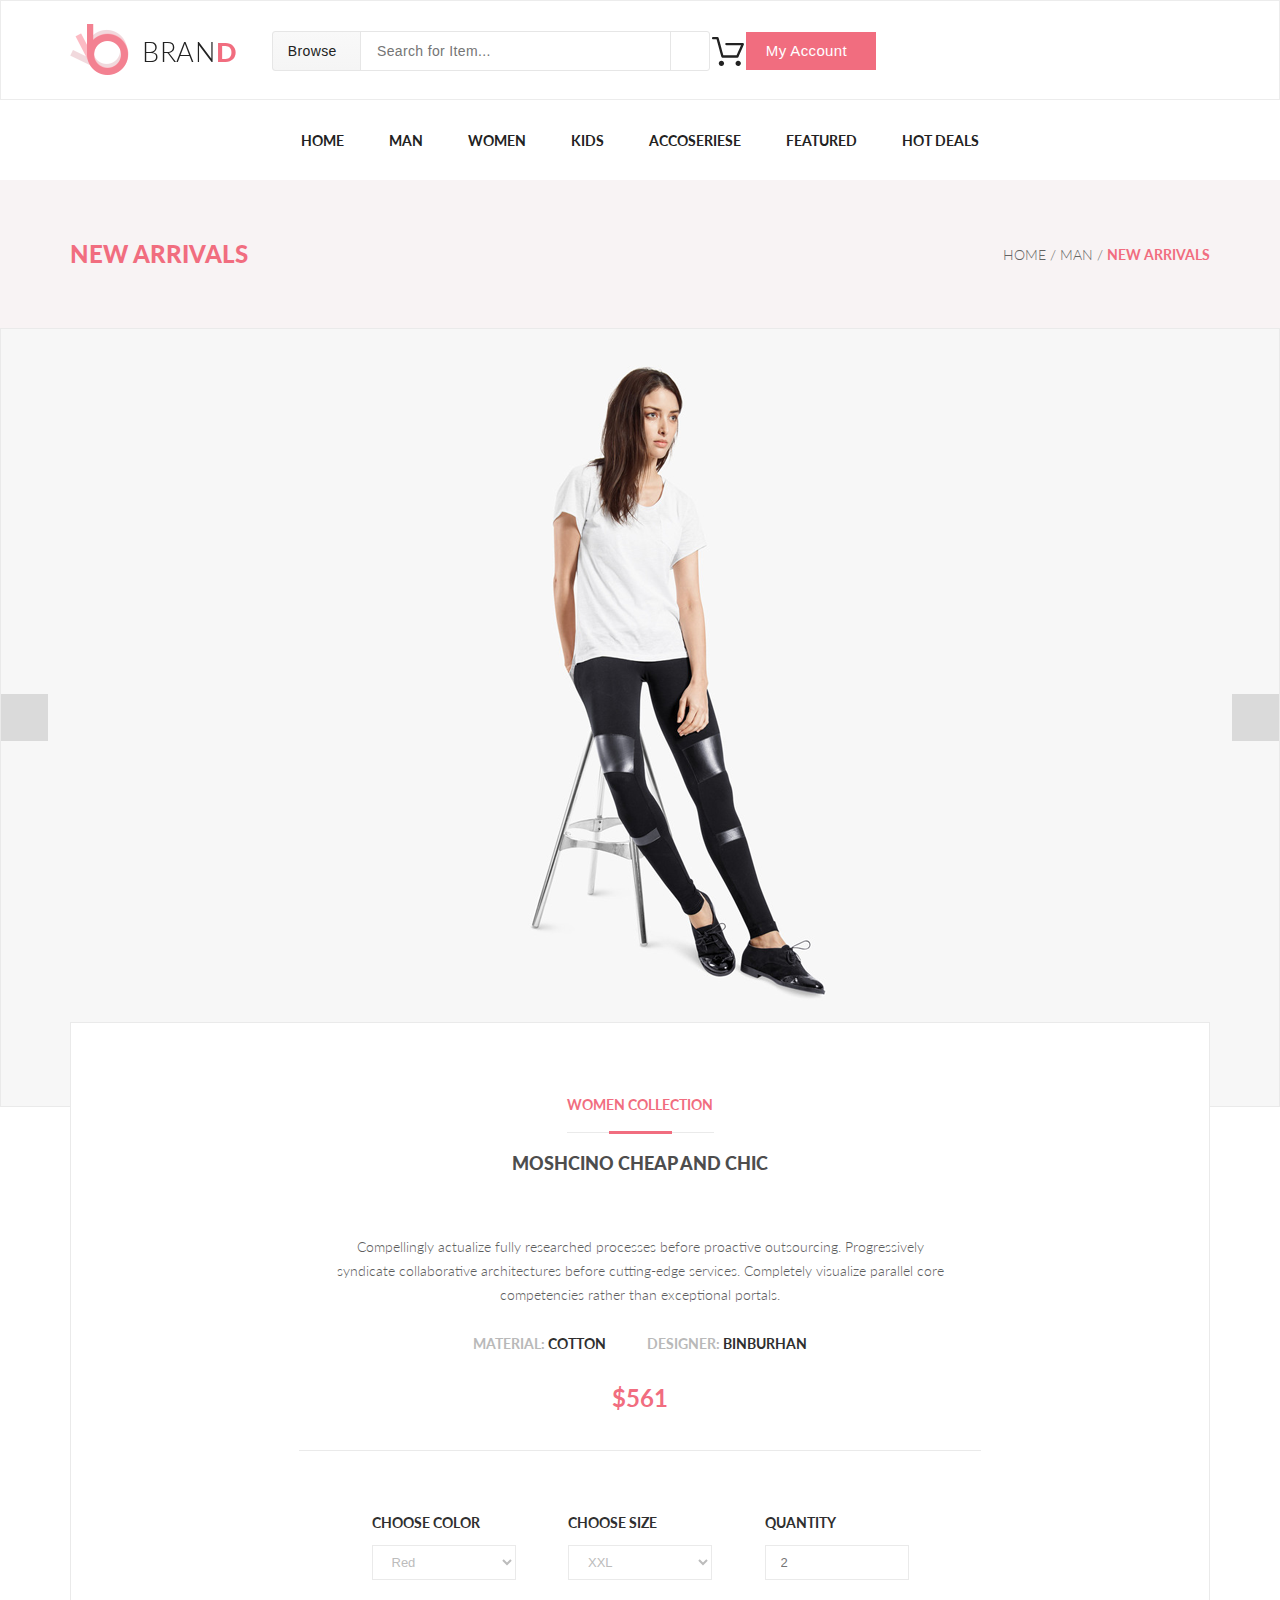
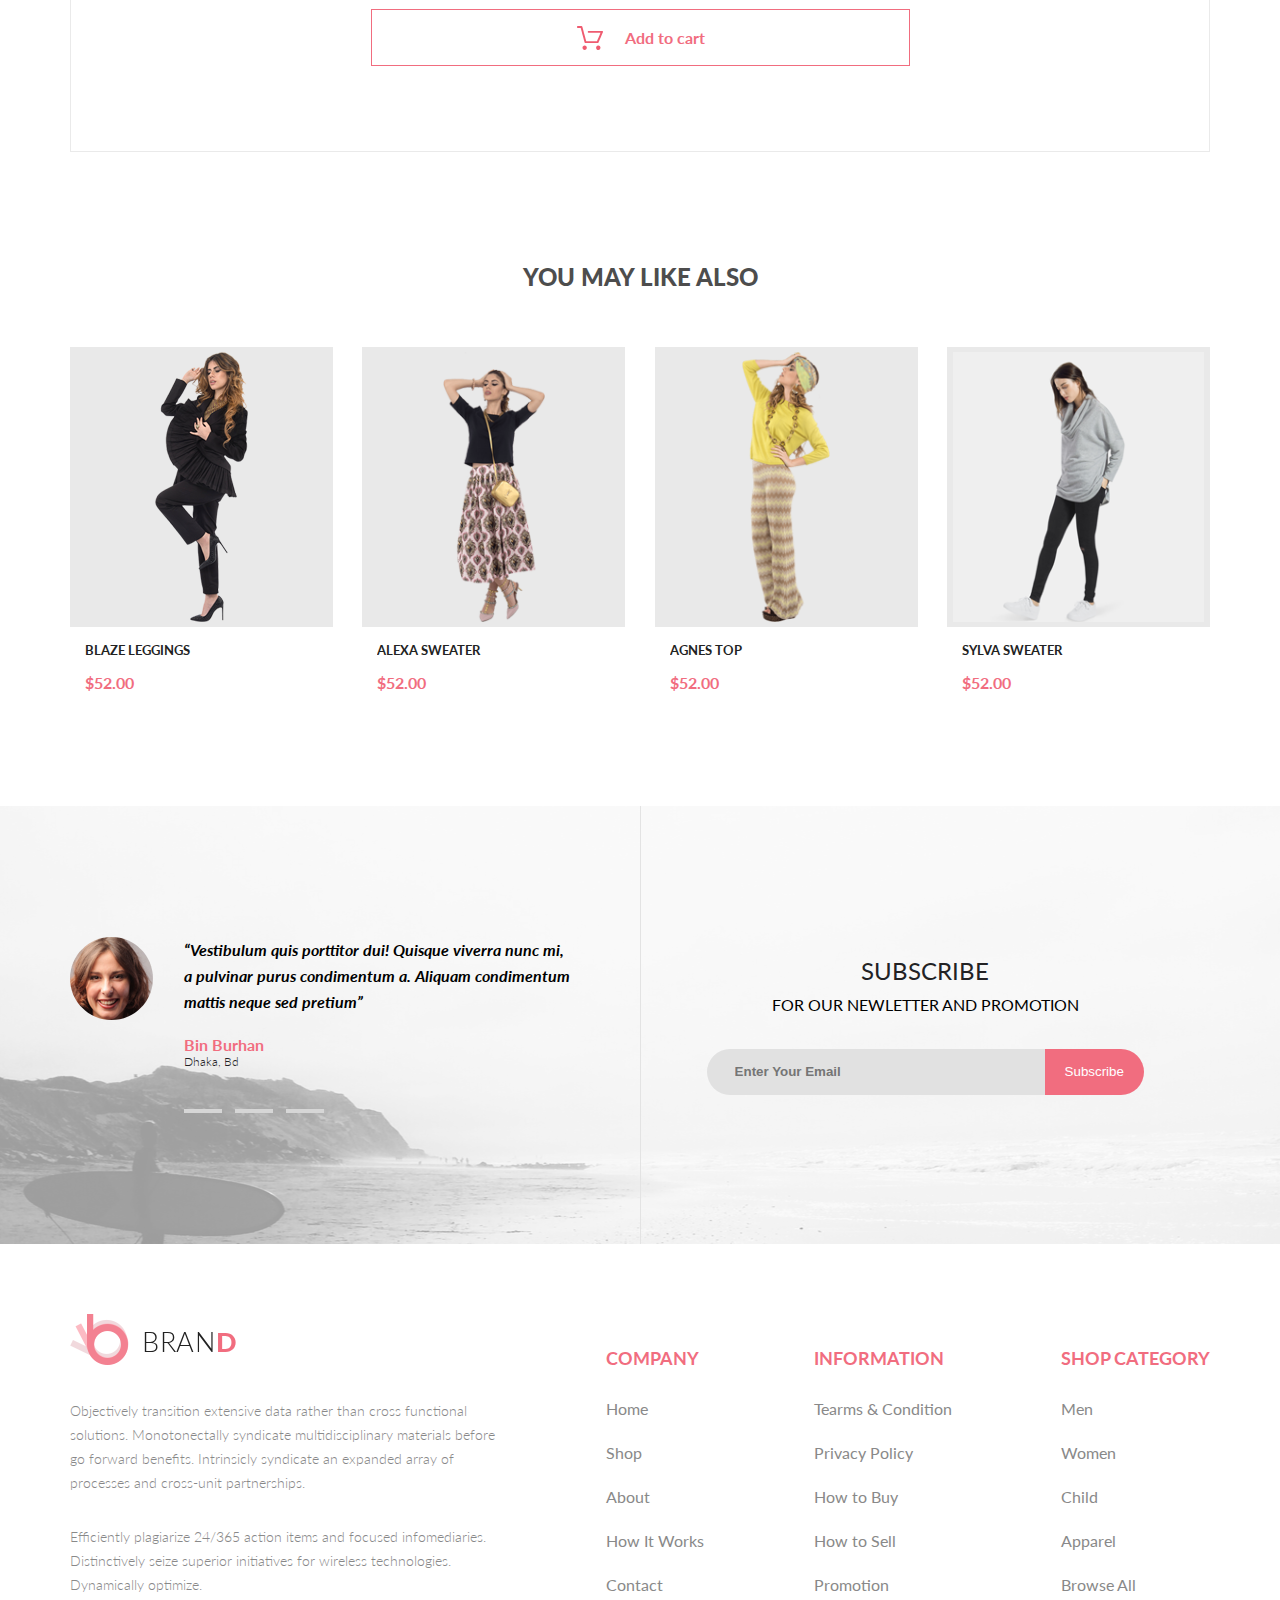
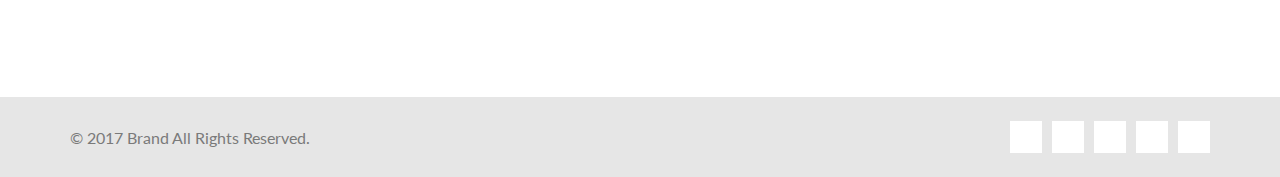
<file: project/public/singlePage.html>
<!DOCTYPE html>
<html lang="en">

<head>
    <meta charset="UTF-8">
    <meta name="viewport" content="width=device-width, initial-scale=1.0, shrink-to-fit=no">
    <!-- Bootstrap CSS -->
    <link rel="stylesheet" href="https://stackpath.bootstrapcdn.com/bootstrap/4.5.0/css/bootstrap.min.css"
        integrity="sha384-9aIt2nRpC12Uk9gS9baDl411NQApFmC26EwAOH8WgZl5MYYxFfc+NcPb1dKGj7Sk" crossorigin="anonymous">
    <!-- other CSS -->
    <link href="https://fonts.googleapis.com/css2?family=Lato:wght@300;400;700&display=swap" rel="stylesheet">
    <link rel="stylesheet" href="https://cdnjs.cloudflare.com/ajax/libs/font-awesome/5.14.0/css/all.min.css"
        integrity="sha512-1PKOgIY59xJ8Co8+NE6FZ+LOAZKjy+KY8iq0G4B3CyeY6wYHN3yt9PW0XpSriVlkMXe40PTKnXrLnZ9+fkDaog=="
        crossorigin="anonymous">
    <link rel="stylesheet" href="../src/layout/styles/style.css">
    <title>Single Page</title>
</head>

<body>
    <div class="topContainer">
        <header>
            <div class="container headerWrap">
                <div class="logo">
                    BRAN<span>D</span>
                </div>
                <form class="topSearch" action="#">
                    <button class="searchBrowse">Browse &nbsp;<i class="fas fa-caret-down"></i></button>
                    <input type="text" placeholder="Search for Item...">
                    <button class="searchButton"><i class="fas fa-search"></i></button>
                </form>
                <img class="cart" src="../src/assets/images/icon_cart.svg" alt="">
                <button class="myAccount">My Account &nbsp;<i class="fas fa-caret-down"></i></button>
            </div>
        </header>
        <nav class="topNav">
            <a class="navLink" href="index.html">Home</a>
            <a class="navLink" href="product.html">Man</a>
            <a class="navLink" href="singlePage.html">Women</a>
            <a class="navLink" href="shoppingCart.html">Kids</a>
            <a class="navLink" href="checkout.html">Accoseriese</a>
            <a class="navLink" href="checkout.html">Featured</a>
            <a class="navLink" href="product.html">Hot Deals </a>
        </nav>
        <div class="breadCrumbWrap">
            <div class="container breadCrumb">
                <div>New Arrivals</div>
                <div>
                    <a href="">Home /</a>
                    <a href="">Man /</a>
                    <a href="">New Arrivals</a>
                </div>
            </div>
        </div>
        <main>
            <div class="imageSlideWrap">
                <a class="slideArrow" href="" title="previous">
                    <i class="fas fa-angle-left"></i>
                </a>
                <div class="slideImage"></div>
                <a class="slideArrow" href="" title="next">
                    <i class="fas fa-angle-right"></i>
                </a>
            </div>
            <div class="container productDescriptionWrap">
                <h2>WOMEN COLLECTION</h2>
                <div></div>
                <div></div>
                <div>Moshcino cheap and chic</div>
                <div>
                    Compellingly actualize fully researched processes before proactive outsourcing. Progressively
                    syndicate collaborative architectures before cutting-edge services. Completely visualize parallel
                    core competencies rather than exceptional portals.
                </div>
                <div>
                    <p>Material: <span>Cotton</span></p>
                    <p>Designer: <span>Binburhan</span></p>
                </div>
                <div>$561</div>
                <div class="divider"></div>
                <div class="chooseFilter">
                    <div>
                        <p><span>Choose color</span></p>
                        <select required>
                            <option value="">
                                <!-- <img src="../src/assets/images/rectangleRed.png" alt=""> -->
                                Red
                            </option>
                            <option>Blue</option>
                            <option>White</option>
                            <option>Black</option>
                        </select>
                    </div>
                    <div>
                        <p><span>Choose size</span></p>
                        <select required>
                            <option value="">XXL</option>
                            <option>XL</option>
                            <option>M</option>
                            <option>S</option>
                        </select>
                    </div>
                    <div>
                        <p><span>Quantity</span></p>
                        <input type="number" min="1" placeholder="2">
                    </div>
                </div>
                <a class="addToCartButton" href="" style="text-decoration: none;">
                    <img src="../src/assets/images/cartRed.svg" alt="">
                    <div>Add to cart</div>
                </a>
            </div>
            <div class="container youMayAlsoWrap">
                <div class="heading">You may like also</div>
                <div class="youMayAlsoImgs">

                    <div class="youMayAlsoImg">
                        <div class="youMayAlsoImgWrap">
                            <img class="youMayAlsoProduct" src="../src/assets/images/sp_women_1.png" alt="">
                        </div>
                        <div class="youMayAlsoNameAndPrice">
                            <div class="youMayAlsoName">
                                BLAZE LEGGINGS
                            </div>
                            <div class="youMayAlsoPrice">$52.00</div>
                        </div>
                    </div>
                    <div class="youMayAlsoImg">
                        <div class="youMayAlsoImgWrap">
                            <img class="youMayAlsoProduct" src="../src/assets/images/sp_women_2.png" alt="">
                        </div>
                        <div class="youMayAlsoNameAndPrice">
                            <div class="youMayAlsoName">
                                ALEXA SWEATER
                            </div>
                            <div class="youMayAlsoPrice">$52.00</div>
                        </div>
                    </div>
                    <div class="youMayAlsoImg">
                        <div class="youMayAlsoImgWrap">
                            <img class="youMayAlsoProduct" src="../src/assets/images/sp_women_3.png" alt="">
                        </div>
                        <div class="youMayAlsoNameAndPrice">
                            <div class="youMayAlsoName">
                                AGNES TOP
                            </div>
                            <div class="youMayAlsoPrice">$52.00</div>
                        </div>
                    </div>
                    <div class="youMayAlsoImg">
                        <div class="youMayAlsoImgWrap">
                            <img class="youMayAlsoProduct" src="../src/assets/images/sp_women_4.png" alt="">
                        </div>
                        <div class="youMayAlsoNameAndPrice">
                            <div class="youMayAlsoName">
                                SYLVA SWEATER
                            </div>
                            <div class="youMayAlsoPrice">$52.00</div>
                        </div>
                    </div>

                </div>

            </div>
        </main>
    </div>
    <div class="reviewsSubscribeWrap">
        <div class="container reviewsSubscribe">
            <div class="reviews">
                <div class="reviewContent">
                    <div class="reviewPhoto"><img src="../src/assets/images/reviewPerson.png" alt=""></div>
                    <div class="reviewText">
                        <div>
                            “Vestibulum quis porttitor dui! Quisque viverra nunc mi,
                            a pulvinar purus condimentum a. Aliquam condimentum mattis neque sed pretium”
                        </div>
                        <div>Bin Burhan</div>
                        <div>Dhaka, Bd</div>
                        <div>
                            <div></div>
                            <div></div>
                            <div></div>
                        </div>
                    </div>
                </div>
            </div>
            <div class="divider"></div>
            <div class="subscribe">
                <div class="subscribeHead">
                    Subscribe
                </div>
                <div class="subscribeText">
                    FOR OUR NEWLETTER AND PROMOTION
                </div>
                <form class="subscribeForm" action="#">
                    <input placeholder="Enter Your Email" type="text">
                    <button>Subscribe</button>
                </form>
            </div>
        </div>
    </div>
    <footer class="container">
        <div class="footerBrand">
            <div class="logo">
                BRAN<span>D</span>
            </div>
            <div class="footerBrandText1">
                Objectively transition extensive data rather than cross functional solutions. Monotonectally syndicate
                multidisciplinary materials before go forward benefits. Intrinsicly syndicate an expanded array of
                processes and cross-unit partnerships.
            </div>
            <div class="footerBrandText2">
                Efficiently plagiarize 24/365 action items and focused infomediaries.
                Distinctively seize superior initiatives for wireless technologies. Dynamically optimize.
            </div>
        </div>
        <div class="footerColumn">
            <h2>COMPANY</h2>
            <a href="index.html">Home</a>
            <a href="index.html">Shop</a>
            <a href="index.html">About</a>
            <a href="index.html">How It Works</a>
            <a href="index.html">Contact</a>
        </div>
        <div class="footerColumn">
            <h2>INFORMATION</h2>
            <a href="index.html">Tearms & Condition</a>
            <a href="index.html">Privacy Policy</a>
            <a href="index.html">How to Buy</a>
            <a href="index.html">How to Sell</a>
            <a href="index.html">Promotion</a>
        </div>
        <div class="footerColumn">
            <h2>SHOP CATEGORY</h2>
            <a href="product.html">Men</a>
            <a href="singlePage.html">Women</a>
            <a href="shoppingCart.html">Child</a>
            <a href="index.html">Apparel</a>
            <a href="index.html">Browse All</a>
        </div>
    </footer>
    <div class="copyrights">
        <div class="container copyrightsWrap">
            <div class="copyrightsLeft">
                &copy; 2017 Brand All Rights Reserved.
            </div>
            <div class="copyrightsRight">
                <a href=""><i class="fab fa-facebook-f"></i></a>
                <a href=""><i class="fab fa-twitter"></i></a>
                <a href=""><i class="fab fa-linkedin-in"></i></a>
                <a href=""><i class="fab fa-pinterest-p"></i></a>
                <a href=""><i class="fab fa-google-plus-g"></i></a>
            </div>
        </div>
    </div>
</body>

</html>
</file>
<file: project/src/layout/styles/style.css>
* {
  margin: 0;
  padding: 0;
}

body {
  font-family: "Lato", sans-serif;
}

.topContainer {
  min-height: calc(100vh - 968px);
}

.topContainerProduct {
  min-height: calc(100vh - 968px - 365px);
}

.clearfix:after {
  content: "";
  display: table;
  clear: both;
}

.container {
  width: 1140px;
  margin: 0 auto;
  padding: 0;
  box-sizing: border-box;
}

@media (max-width: 992px) {
  .container {
    width: auto;
    margin: auto;
  }
}

@media (max-width: 576px) {
  .container {
    padding: 0 15px;
  }
}

header {
  height: 100px;
  background-color: #ffffff;
  border: 1px solid #ececec;
  box-sizing: border-box;
}

@media (max-width: 770px) {
  header {
    height: auto;
  }
}

header .headerWrap {
  height: inherit;
  display: flex;
  flex-direction: row;
  align-items: center;
}

@media (max-width: 770px) {
  header .headerWrap {
    flex-direction: column;
    padding: 15px;
  }
}

header .topSearch {
  display: flex;
  border: 1px solid #e6e6e6;
  border-radius: 3px;
  overflow: hidden;
  height: 38px;
}

header .topSearch input {
  border-top: none;
  border-bottom: none;
  border-left: 1px solid #e6e6e6;
  border-right: 1px solid #e6e6e6;
  width: 277px;
  padding: 14px 16px;
  font-size: 14px;
  line-height: 32px;
  font-weight: 300;
  letter-spacing: 0.025em;
  color: #a4a4a4;
}

@media (max-width: 404px) {
  header .topSearch input {
    width: 200px;
  }
}

@media (max-width: 330px) {
  header .topSearch input {
    width: 150px;
  }
}

header .searchBrowse {
  width: 87px;
  background-color: #cdcdcc;
  background-image: linear-gradient(180deg, #f9f9f9 0%, #f5f5f5 100%);
  font-size: 14px;
  line-height: 32px;
  font-weight: 300;
  letter-spacing: 0.025em;
  color: #222222;
  border: none;
}

header .searchButton {
  border: none;
  background: none;
  padding: 9px 11px;
  font-size: 14px;
  font-weight: 400;
  letter-spacing: 0.025em;
  color: #a4a4a4;
  width: 38px;
}

header #basket {
  position: relative;
  display: inline-block;
  margin-left: auto;
  margin-right: 25px;
  cursor: pointer;
}

@media (max-width: 993px) {
  header #basket {
    margin: 0 15px;
  }
}

@media (max-width: 770px) {
  header #basket {
    margin: 10px 0;
  }
}

header #basket .redCircle {
  position: absolute;
  left: 26px;
  top: -6px;
}

header #basket #num {
  position: absolute;
  top: -13px;
  left: 32px;
  font-size: 12px;
  line-height: 32px;
  font-weight: 700;
  letter-spacing: 0.025em;
  color: #ffffff;
}

header #basket:hover .basket_img {
  transition: 0.25s;
  transform: scale(1.2);
}

header #basket:hover .redCircle {
  transition: 0.25s;
  transform: scale(1.2);
}

header #basket:hover #num {
  transition: 0.25s;
  font-size: 15px;
}

header #basket .hidden {
  display: none !important;
}

header #basket #basket-inner {
  display: block;
  width: 262px;
  min-height: 200px;
  background-color: #ffff;
  border-radius: 5px;
  padding: 30px 15px 20px;
  position: absolute;
  top: 35px;
  left: -14px;
  z-index: 1;
}

header #basket .cart_item {
  display: flex;
  justify-content: space-around;
  align-items: center;
}

header #basket .cart_item img {
  display: block;
  width: 72px;
  height: 85px;
  transition: 0.3s;
}

header #basket .cart_item img:hover {
  transform: scale(1.2);
}

header #basket .cart_descr {
  height: 60px;
  display: flex;
  flex-direction: column;
  align-items: flex-start;
  justify-content: space-between;
}

header #basket .cart_descr .stars {
  font-size: 12px;
  line-height: 1.2;
  font-weight: 400;
  text-transform: uppercase;
  color: #e4af48;
}

header #basket .cart_title {
  font-size: 12px;
  line-height: normal;
  font-weight: 700;
  text-transform: uppercase;
  color: #222222;
}

header #basket .cart_price {
  font-size: 12px;
  line-height: normal;
  font-weight: 400;
  text-transform: uppercase;
  color: #f16d7f;
}

header #basket .cart_remove {
  display: block;
  font-size: 16px;
  line-height: normal;
  text-transform: uppercase;
  color: #c0c0c0;
  text-decoration: none;
}

header #basket .cart_total {
  display: flex;
  justify-content: space-between;
  align-items: center;
}

header #basket .cart_total p {
  font-size: 16px;
  line-height: normal;
  font-weight: 700;
  text-transform: uppercase;
  color: #222222;
}

header #basket .cart_btn {
  width: 100%;
  min-height: 50px;
  background-color: #ffffff;
  border: 1px solid #eaeaea;
  font-size: 14px;
  line-height: normal;
  font-weight: 700;
  text-transform: uppercase;
  color: #4a4a4a;
  transition: 0.5s;
}

header #basket .cart_btn:hover {
  border: 1px solid #f16d7f;
  color: #f16d7f;
}

header #basket .cart_btn:not(first-child) {
  margin-top: 11px;
}

header .myAccount {
  width: 130px;
  height: 38px;
  background-color: #f16d7f;
  font-size: 15px;
  line-height: 32px;
  font-weight: 400;
  letter-spacing: 0.025em;
  color: #ffffff;
  border: none;
  transition: 0.5s;
}

header .myAccount:hover {
  opacity: 0.67;
  background-color: #e1e1e1;
  color: #222224;
}

.logo {
  padding-left: 72px;
  margin-right: 37px;
  width: 165px;
  box-sizing: border-box;
  background: url(../../assets/images/logo.png) no-repeat;
  font-size: 27px;
  font-weight: 300;
  line-height: 55px;
  letter-spacing: 0.025em;
  color: #222222;
  transform: rotateY(3600deg);
  transition: transform 36s;
}

@media (max-width: 770px) {
  .logo {
    margin-bottom: 10px;
  }
}

.logo span {
  font-weight: 900;
  color: #f16d7f;
}

.logo:hover {
  transform: rotateY(0deg);
}

.topNav {
  height: 50px;
  display: flex;
  justify-content: center;
  align-items: center;
  padding: 15px;
}

@media (max-width: 705px) {
  .topNav {
    flex-wrap: wrap;
    height: auto;
    padding: 15px;
  }
}

@media (max-width: 404px) {
  .topNav {
    flex-direction: column;
    flex-wrap: nowrap;
  }
}

.topNav a {
  text-decoration: none;
  font-weight: 700;
  text-transform: uppercase;
  font-size: 14px;
  color: #222222;
}

.topNav a:not(:last-child) {
  margin-right: 45px;
}

@media (max-width: 404px) {
  .topNav a:not(:last-child) {
    margin-right: 0;
  }
}

.topNav a:hover {
  color: #f16d7f;
}

@media (min-width: 705px) {
  .topNav .navLink:hover {
    font-weight: 700;
    border-bottom: 3px solid #f16d7f;
    padding-top: 3px;
    color: #f16d7f;
  }
}

.breadCrumbWrap {
  height: 148px;
  background-color: #f8f3f4;
}

.breadCrumbWrap .breadCrumb {
  height: inherit;
  display: flex;
  justify-content: space-between;
  align-items: center;
}

@media (max-width: 460px) {
  .breadCrumbWrap .breadCrumb {
    flex-direction: column;
    justify-content: space-evenly;
  }
}

.breadCrumbWrap .breadCrumb div:first-child {
  font-size: 24px;
  line-height: 20px;
  font-weight: 900;
  text-transform: uppercase;
  color: #f16d7f;
}

.breadCrumbWrap .breadCrumb div a {
  text-decoration: none;
  font-size: 14px;
  line-height: 20px;
  font-weight: 300;
  text-transform: uppercase;
  color: #636363;
}

.breadCrumbWrap .breadCrumb div a:last-child {
  font-weight: 700;
  color: #f16d7f;
}

.breadCrumbWrap .breadCrumb div a:hover {
  color: #f16d7f;
}

.topBannerWrap {
  height: 610px;
  background-color: #e8e8e8;
}

.topBannerWrap .topBannerContent {
  height: inherit;
  background: url(../../assets/images/topHeaderBack.png) no-repeat 554px 0;
  background-size: 550px;
  display: flex;
  align-items: center;
  animation: anim 4s 1;
}

@keyframes anim {
  from {
    background-size: 360px;
  }
  to {
    background-size: 550px;
  }
}

@media (max-width: 1200px) {
  .topBannerWrap .topBannerContent {
    background-position: right top;
  }
}

@media (max-width: 770px) {
  .topBannerWrap .topBannerContent {
    background-size: 90%;
    background-position: center 150px;
    justify-content: center;
    align-items: start;
    padding-top: 30px;
  }
}

@media (max-width: 412px) {
  .topBannerWrap .topBannerContent {
    background-position: center 250px;
  }
}

.topBannerWrap .topBannerContent .Wrap {
  height: 92px;
  border-left: 12px solid #f16d7f;
  padding-left: 12px;
  line-height: 1.2;
  font-weight: 900;
  letter-spacing: 0.025em;
  color: #222222;
}

.topBannerWrap .topBannerContent .Wrap div:first-child {
  font-size: 60px;
  line-height: 52px;
  position: relative;
  top: -5px;
}

@media (max-width: 770px) {
  .topBannerWrap .topBannerContent .Wrap div:first-child {
    font-size: 40px;
  }
}

.topBannerWrap .topBannerContent .Wrap div:last-child {
  font-size: 40px;
}

.topBannerWrap .topBannerContent .Wrap div:last-child span {
  color: #f16d7f;
}

@media (max-width: 770px) {
  .topBannerWrap .topBannerContent .Wrap div:last-child {
    font-size: 30px;
  }
}

main .offers {
  margin-top: 100px;
  height: 823px;
  display: flex;
  flex-direction: column;
  flex-wrap: wrap;
  justify-content: space-between;
  align-content: space-between;
}

@media (max-width: 1200px) {
  main .offers {
    align-content: center;
    height: 1670px;
  }
}

@media (max-width: 770px) {
  main .offers {
    height: 774px;
  }
}

main .offers > div {
  position: relative;
  width: 560px;
}

@media (max-width: 770px) {
  main .offers > div {
    width: 260px;
  }
}

main .offers > div img {
  width: inherit;
}

main .offers .label {
  position: absolute;
  top: 25px;
  padding: 16px 20px;
  background: white;
  text-transform: uppercase;
}

@media (max-width: 770px) {
  main .offers .label {
    top: 10px;
    padding: 0 5px;
  }
}

main .offers .labelTop {
  font-size: 18px;
  color: #222222;
  font-weight: 700;
}

@media (max-width: 770px) {
  main .offers .labelTop {
    font-size: 8px;
  }
}

main .offers .labelBottom {
  font-size: 30px;
  color: #f16d7f;
  font-weight: 900;
}

@media (max-width: 770px) {
  main .offers .labelBottom {
    font-size: 14px;
  }
}

main .featuredItemsWrap {
  margin-top: 100px;
}

main .featuredItemsWrap .heading {
  text-align: center;
  font-size: 30px;
  font-weight: 700;
  letter-spacing: 0.025em;
  color: #222222;
}

main .featuredItemsWrap .description {
  text-align: center;
  margin-top: 15px;
  font-size: 14px;
  font-weight: 400;
  letter-spacing: 0.025em;
  color: #9f9f9f;
}

@media (max-width: 770px) {
  main .featuredItemsWrap {
    justify-content: space-evenly;
  }
}

main .featuredItemsWrap .featuredItems {
  margin-top: 33px;
  display: flex;
  flex-wrap: wrap;
  justify-content: space-between;
}

main .featuredItemsWrap .featuredItems .featuredItem {
  width: 264px;
  height: 370px;
  margin-top: 27px;
}

main .featuredItemsWrap .featuredItems .featuredItem:hover {
  box-shadow: 0 5px 8px rgba(0, 0, 0, 0.16);
}

main .featuredItemsWrap .featuredItems .featuredImgWrap {
  height: 280px;
  position: relative;
}

main .featuredItemsWrap .featuredItems .featuredBuy {
  height: inherit;
  width: 100%;
  background: rgba(0, 0, 0, 0.5);
  display: none;
  position: absolute;
}

main .featuredItemsWrap .featuredItems .featuredItem:hover .featuredBuy {
  display: flex;
  justify-content: center;
  align-items: center;
}

main .featuredItemsWrap .featuredItems .featuredBuy button {
  padding: 15px;
  border: 1px solid #ffffff;
  background: none;
  color: white;
  font-size: 13px;
  font-weight: 700;
  display: flex;
  justify-content: center;
  align-items: center;
  cursor: pointer;
}

main .featuredItemsWrap .featuredItems .featuredBuy button img {
  margin-right: 10px;
}

main .featuredItemsWrap .featuredItems .featuredProduct {
  width: 100%;
  display: block;
  height: inherit;
  object-fit: cover;
  object-position: center center;
}

main .featuredItemsWrap .featuredItems .featuredNameAndPrice {
  padding: 15px;
}

main .featuredItemsWrap .featuredItems .featuredItemName {
  margin-bottom: 15px;
  font-size: 13px;
  text-transform: uppercase;
  color: #222222;
  font-weight: 700;
  max-height: 2.4em;
  overflow: hidden;
}

main .featuredItemsWrap .featuredItems .featuredItemPrice {
  color: #f16d7f;
  font-size: 16px;
  font-weight: 700;
  text-transform: uppercase;
}

main .featuredItemsWrap .browseAllProductsBtn {
  padding: 18px 24px;
  background: #f16d7f;
  border: none;
  color: white;
  font-size: 16px;
  font-weight: 700;
  display: flex;
  align-items: center;
  margin: 60px auto 110px;
}

main .featuredItemsWrap .browseAllProductsBtn img {
  margin-left: 10px;
}

main .offerForWomen {
  display: flex;
  height: 530px;
  margin-bottom: 100px;
}

@media (max-width: 1200px) {
  main .offerForWomen {
    flex-direction: column;
    height: 830px;
  }
}

main .offerForWomen .offerBanner {
  flex-shrink: 0;
  height: inherit;
  width: 767px;
  background: url(../../assets/images/offerForWomen.jpg) no-repeat;
  background-size: cover;
  position: relative;
}

@media (max-width: 1200px) {
  main .offerForWomen .offerBanner {
    flex-shrink: 1;
    width: auto;
  }
}

main .offerForWomen .offerBanner .bannerText {
  position: absolute;
  top: 146px;
  left: 40px;
  color: #ffffff;
}

@media (max-width: 770px) {
  main .offerForWomen .offerBanner .bannerText {
    top: 96px;
    left: 20px;
  }
}

@media (max-width: 400px) {
  main .offerForWomen .offerBanner .bannerText {
    top: 46px;
  }
}

main .offerForWomen .offerBanner .bannerText div:first-child {
  font-size: 54px;
  font-weight: 700;
}

@media (max-width: 992px) {
  main .offerForWomen .offerBanner .bannerText div:first-child {
    font-size: 40px;
  }
}

@media (max-width: 770px) {
  main .offerForWomen .offerBanner .bannerText div:first-child {
    font-size: 30px;
  }
}

@media (max-width: 400px) {
  main .offerForWomen .offerBanner .bannerText div:first-child {
    font-size: 20px;
  }
}

main .offerForWomen .offerBanner .bannerText div:first-child span {
  color: #f16d7f;
}

main .offerForWomen .offerBanner .bannerText div:last-child {
  font-size: 32px;
}

@media (max-width: 992px) {
  main .offerForWomen .offerBanner .bannerText div:last-child {
    font-size: 24px;
  }
}

@media (max-width: 770px) {
  main .offerForWomen .offerBanner .bannerText div:last-child {
    font-size: 16px;
  }
}

@media (max-width: 400px) {
  main .offerForWomen .offerBanner .bannerText div:last-child {
    font-size: 10px;
  }
}

main .offerForWomen .offerFeatures {
  display: flex;
  flex-direction: column;
  background-color: #222224;
  color: #fbfbfb;
}

@media (max-width: 1200px) {
  main .offerForWomen .offerFeatures {
    flex-direction: row;
  }
}

@media (max-width: 770px) {
  main .offerForWomen .offerFeatures {
    flex-direction: column;
  }
}

main .offerForWomen .offerFeatures .featuresBox {
  padding: 30px 30px 30px 110px;
  flex-grow: 1;
}

main .offerForWomen .offerFeatures .featuresBox:first-child {
  background: url(../../assets/images/offerDetails1.png) no-repeat 36px 30px;
}

main .offerForWomen .offerFeatures .featuresBox:nth-child(2) {
  background: url(../../assets/images/offerDetails2.png) no-repeat 36px 30px;
}

main .offerForWomen .offerFeatures .featuresBox:last-child {
  background: url(../../assets/images/offerDetails3.png) no-repeat 36px 30px;
}

main .offerForWomen .offerFeatures .featuresBox .boxHead {
  font-size: 20px;
  font-weight: 700;
}

main .offerForWomen .offerFeatures .featuresBox .boxText {
  line-height: 24px;
  margin-top: 15px;
  text-align: justify;
  font-size: 14px;
}

main .productsMain {
  margin-top: 60px;
}

main .productsMain #productsMenuWrap {
  margin-bottom: 60px;
}

main .productsMain .productsMenuToggler {
  font-size: 14px;
  font-weight: 700;
  text-transform: uppercase;
  border-left: 5px solid #f16d7f;
  color: #f16d7f;
  border-bottom: 1px solid #ebebeb;
  cursor: pointer;
  background: url(../../assets/images/caret-down-solid.svg) no-repeat right 5px center;
  background-size: 10px;
}

main .productsMain .productsMenuToggler,
main .productsMain .productsMenu a {
  line-height: 37px;
  padding-left: 22px;
  padding-right: 22px;
}

main .productsMain .productsMenu a {
  color: #6f6e6e;
  display: block;
  font-size: 14px;
}

main .productsMain .productsMenu:not(:first-child) {
  margin-top: 18px;
}

main .productsMain .productsParams {
  margin-top: -17px;
}

main .productsMain .productsParamHead {
  color: #6f6e6e;
  font-size: 14px;
  font-weight: 700;
  text-transform: uppercase;
  margin: 25px 0 15px 0;
}

main .productsMain .trendingParamsWrap {
  color: #6f6e6e;
  font-size: 14px;
}

main .productsMain .trendingDivider {
  color: #dfdfdf;
  padding: 0 10px;
}

main .productsMain .sizesWrap {
  overflow: hidden;
}

main .productsMain .sizesWrap > div {
  float: left;
  width: 63px;
}

main .productsMain .sizesWrap > div .productsCheckbox {
  display: inline-block;
  width: 13px;
  height: 13px;
  background: url(../../assets/images/checkbox.png) no-repeat;
}

main .productsMain .sizesWrap > div input[type="checkbox"] {
  display: none;
}

main .productsMain .sizesWrap > div input[type="checkbox"]:checked + .productsCheckbox {
  background: url(../../assets/images/checkbox.png) no-repeat, url(../../assets/images/check-solid.svg) no-repeat;
  background-size: contain, 12px;
  background-blend-mode: multiply;
}

main .productsMain .sizesWrap > div label {
  margin-bottom: auto;
  cursor: pointer;
}

main .productsMain .priceParams img {
  width: 100%;
}

main .productsMain .priceParams .priceRangeValues {
  display: flex;
  justify-content: space-between;
  color: #6f6e6e;
  font-size: 14px;
  margin-top: 12px;
}

main .productsMain .sorter {
  padding: 10px;
  background-color: #f3f3f3;
  display: flex;
  align-content: center;
  margin-top: 40px;
}

@media (max-width: 320px) {
  main .productsMain .sorter {
    flex-direction: column;
  }
}

main .productsMain .sorter .sorterUnit {
  border: 1px solid #ebebeb;
  border-radius: 4px;
  background: #ffffff;
  height: 30px;
  display: flex;
}

main .productsMain .sorter .sorterUnit:first-child {
  margin-right: 10px;
}

@media (max-width: 320px) {
  main .productsMain .sorter .sorterUnit:first-child {
    margin: 0 0 20px 0;
  }
}

main .productsMain .sorter .sorterUnit label {
  margin-bottom: auto;
  border-right: 1px solid #ebebeb;
}

main .productsMain .sorter .sorterUnit label,
main .productsMain .sorter .sorterUnit select {
  color: #6f6e6e;
  font-size: 14px;
  height: 100%;
  line-height: 27px;
  padding-left: 10px;
  padding-right: 10px;
  display: block;
}

main .productsMain .sorter .sorterUnit select {
  border: none;
  outline: none;
  padding-bottom: 2px;
  background: url(../../assets/images/caret-down-solid.svg) no-repeat right 5px center;
  background-size: 9px;
  padding-right: 20px;
}

main .productsMain .productsWrap {
  margin-top: 8px;
  text-align: center;
}

main .productsMain .productsWrap div[class^="col"] {
  margin-top: 40px;
}

main .productsMain .productsWrap .productUnit {
  overflow: hidden;
}

main .productsMain .productsWrap .productUnit:hover {
  box-shadow: 0 5px 8px rgba(0, 0, 0, 0.16);
}

main .productsMain .productsWrap .productUnit .productName {
  color: #6f6e6e;
  font-size: 13px;
  text-transform: uppercase;
  margin: 15px;
}

main .productsMain .productsWrap .productUnit .productPrice {
  margin: 15px;
  color: #f16d7f;
  font-weight: 700;
  text-transform: uppercase;
}

main .productsMain .paginationWrap {
  margin-top: 40px;
  display: flex;
  justify-content: space-between;
  align-items: flex-start;
  color: #c4c4c4;
}

@media (max-width: 450px) {
  main .productsMain .paginationWrap {
    flex-direction: column;
    align-items: center;
  }
}

main .productsMain .paginationWrap .productsPagination {
  border-radius: 3px;
  border: 1px solid #ebebeb;
  width: 261px;
  height: 44px;
  display: flex;
  justify-content: space-evenly;
  align-items: center;
}

main .productsMain .paginationWrap .productsPagination i {
  font-size: 12px;
}

main .productsMain .paginationWrap .productsPagination a {
  color: inherit;
}

main .productsMain .paginationWrap .productsPagination a:hover {
  color: #f16d7f;
}

main .productsMain .paginationWrap button {
  width: 150px;
  line-height: 44px;
  border-radius: 3px;
  border: 1px solid #f16d7f;
  text-align: center;
  color: #f16d7f;
  background: none;
  cursor: pointer;
}

@media (max-width: 450px) {
  main .productsMain .paginationWrap button {
    margin-top: 50px;
  }
}

main .shoppingCart {
  margin-top: 50px;
}

main .shoppingCart .headerRow {
  height: 60px;
  border-bottom: 1px solid #eaeaea;
  display: flex;
  justify-content: space-between;
  align-items: center;
  font-size: 13px;
  font-weight: 700;
  text-transform: uppercase;
  color: #222222;
}

@media (max-width: 576px) {
  main .shoppingCart .headerRow {
    justify-content: center;
  }
}

@media (max-width: 576px) {
  main .shoppingCart .headerRow div:nth-child(n + 2) {
    display: none;
  }
}

main .shoppingCart .headerRow div:first-child {
  margin-right: 320px;
}

@media (max-width: 1200px) {
  main .shoppingCart .headerRow div:first-child {
    margin-right: 140px;
  }
}

@media (max-width: 992px) {
  main .shoppingCart .headerRow div:first-child {
    margin-right: 70px;
  }
}

@media (max-width: 768px) {
  main .shoppingCart .headerRow div:first-child {
    margin-right: 0px;
  }
}

main .shoppingCart .productRow {
  padding: 25px 0;
  border-bottom: 1px solid #eaeaea;
  display: flex;
  justify-content: space-between;
  align-items: center;
}

main .shoppingCart .productRow .productDetails {
  margin-right: 50px;
  display: flex;
  align-items: center;
}

@media (max-width: 768px) {
  main .shoppingCart .productRow .productDetails {
    flex-direction: column;
  }
}

@media (max-width: 420px) {
  main .shoppingCart .productRow .productDetails {
    margin-right: 20px;
  }
}

main .shoppingCart .productRow .productDetails .description {
  margin: 0 0 10px 21px;
}

@media (max-width: 768px) {
  main .shoppingCart .productRow .productDetails .description {
    margin: 10px 0 0 0;
  }
}

main .shoppingCart .productRow .productDetails .description div {
  font-size: 13px;
  line-height: 20px;
  font-weight: 600;
  color: #575757;
}

main .shoppingCart .productRow .productDetails .description div span {
  font-weight: 400;
  color: #6f6e6e;
}

main .shoppingCart .productRow .productDetails .description div:first-child {
  margin-bottom: 25px;
  font-size: 13px;
  font-weight: 900;
  text-transform: uppercase;
  color: #222222;
}

@media (max-width: 768px) {
  main .shoppingCart .productRow .productDetails .description div:first-child {
    width: 60px;
    margin-bottom: 10px;
  }
}

main .shoppingCart .productRow .hiddenDetails {
  visibility: hidden;
  width: 0;
  font-size: 13px;
  font-weight: 700;
  text-transform: uppercase;
  color: #222222;
}

@media (max-width: 576px) {
  main .shoppingCart .productRow .hiddenDetails {
    visibility: visible;
    display: flex;
    flex-direction: column;
    justify-content: space-between;
    height: 220px;
    padding-bottom: 24px;
  }
}

main .shoppingCart .productRow .productPrice {
  width: 600px;
  padding-right: 20px;
  display: flex;
  justify-content: space-between;
  align-items: center;
  font-size: 13px;
  line-height: 20px;
  font-weight: 400;
  color: #656565;
}

@media (max-width: 768px) {
  main .shoppingCart .productRow .productPrice {
    padding-bottom: 120px;
  }
}

@media (max-width: 576px) {
  main .shoppingCart .productRow .productPrice {
    flex-direction: column;
    width: 250px;
    height: 180px;
    padding-bottom: 5px;
  }
}

@media (max-width: 420px) {
  main .shoppingCart .productRow .productPrice {
    margin-left: 80px;
  }
}

main .shoppingCart .productRow .productPrice input {
  width: 40px;
  height: 28px;
  text-align: center;
  padding-left: 15px;
  color: #656565;
  border: 1px solid #eaeaea;
}

main .shoppingCart .productRow .productPrice a {
  font-size: 16px;
  color: #c0c0c0;
}

main .shoppingCart .productButton {
  margin-top: 25px;
  display: flex;
  justify-content: space-between;
  align-items: center;
}

@media (max-width: 576px) {
  main .shoppingCart .productButton {
    justify-content: center;
    flex-direction: column;
  }
}

main .shoppingCart .productButton .shoppingButton {
  margin-top: 25px;
  width: 235px;
  height: 50px;
  background-color: #ffffff;
  border: 1px solid #eaeaea;
  font-size: 14px;
  line-height: 1.2;
  font-weight: 700;
  text-transform: uppercase;
  color: #4a4a4a;
  text-decoration: none;
  display: flex;
  justify-content: center;
  align-items: center;
}

main .shoppingCart .productButton .shoppingButton:hover {
  box-shadow: 0 2px 3px 0 rgba(33, 33, 33, 0.35);
}

main .shoppingCart .productButton .shoppingButton:active {
  box-shadow: inset 0 2px 3px 0 rgba(33, 33, 33, 0.35);
}

main .checkOutWrap {
  margin: 30px 0 80px 0;
  display: flex;
  justify-content: space-between;
  align-items: start;
  flex-wrap: wrap;
}

@media (max-width: 992px) {
  main .checkOutWrap {
    justify-content: center;
  }
}

@media (max-width: 768px) {
  main .checkOutWrap {
    text-align: center;
  }
}

main .checkOutWrap h2 {
  font-size: 16px;
  font-weight: 700;
  text-transform: uppercase;
  color: #222222;
}

main .checkOutWrap form {
  height: inherit;
  display: flex;
  flex-direction: column;
  justify-content: space-between;
}

@media (max-width: 768px) {
  main .checkOutWrap form {
    align-items: center;
  }
}

main .checkOutWrap form label {
  font-size: 14px;
  font-weight: 300;
  color: #000000;
}

main .checkOutWrap form select,
main .checkOutWrap form input {
  width: 355px;
  height: 45px;
  background-color: #ffffff;
  border: 1px solid #eaeaea;
  font-size: 13px;
  font-weight: 300;
  color: #b1b1b1;
  padding-left: 12px;
  box-sizing: border-box;
}

@media (max-width: 992px) {
  main .checkOutWrap form select,
  main .checkOutWrap form input {
    width: 330px;
  }
}

@media (max-width: 404px) {
  main .checkOutWrap form select,
  main .checkOutWrap form input {
    width: 280px;
  }
}

main .checkOutWrap form button {
  width: 110px;
  height: 35px;
  background-color: #ffffff;
  border: 1px solid #eaeaea;
  font-size: 11px;
  font-weight: 700;
  text-transform: uppercase;
  color: #4a4a4a;
  cursor: pointer;
}

main .checkOutWrap form button:hover {
  box-shadow: 0 2px 3px 0 rgba(33, 33, 33, 0.35);
}

main .checkOutWrap form button:active {
  box-shadow: inset 0 2px 3px 0 rgba(33, 33, 33, 0.35);
}

main .checkOutWrap .shippingAddressWrap {
  margin-top: 30px;
  width: 355px;
  height: 270px;
}

main .checkOutWrap .couponDiscountWrap {
  margin-top: 30px;
  width: 355px;
  height: 185px;
}

main .checkOutWrap .grandTotalWrap {
  margin-top: 30px;
  width: 360px;
  height: 214px;
  background-color: #f5f3f3;
  padding: 40px;
  box-sizing: border-box;
  text-align: right;
}

@media (max-width: 404px) {
  main .checkOutWrap .grandTotalWrap {
    width: 280px;
    text-align: center;
  }
}

main .checkOutWrap .grandTotalWrap .subTotal {
  font-size: 11px;
  font-weight: 400;
  text-transform: uppercase;
  color: #4a4a4a;
}

main .checkOutWrap .grandTotalWrap .grandTotal {
  padding: 15px 0 20px 0;
  font-size: 16px;
  font-weight: 700;
  text-transform: uppercase;
  color: #222222;
  border-bottom: 1px solid #c5c2c2;
}

main .checkOutWrap .grandTotalWrap .grandTotal span:nth-child(2) {
  color: #f16d7f;
}

main .checkOutWrap .grandTotalWrap button {
  margin-top: 15px;
  width: 280px;
  height: 50px;
  background-color: #f16d7f;
  font-size: 16px;
  font-weight: 700;
  text-transform: uppercase;
  color: #ffffff;
  border: none;
  cursor: pointer;
}

@media (max-width: 404px) {
  main .checkOutWrap .grandTotalWrap button {
    width: 200px;
  }
}

main .imageSlideWrap {
  height: 777px;
  background-color: #f7f7f7;
  border: 1px solid #eaeaea;
  display: flex;
  justify-content: space-between;
  align-items: center;
}

@media (max-width: 400px) {
  main .imageSlideWrap {
    height: 650px;
  }
}

main .imageSlideWrap .slideArrow {
  width: 47px;
  height: 47px;
  background-color: rgba(42, 42, 42, 0.14);
  text-align: center;
  padding-top: 11px;
  box-sizing: border-box;
}

main .imageSlideWrap .slideArrow:hover {
  box-shadow: 0 2px 3px 0 rgba(33, 33, 33, 0.35);
}

main .imageSlideWrap .slideArrow:active {
  box-shadow: inset 0 2px 3px 0 rgba(33, 33, 33, 0.35);
}

main .imageSlideWrap i {
  font-size: 24px;
  color: #ffffff;
}

main .imageSlideWrap .slideImage {
  height: inherit;
  width: 597px;
  background: url(../../assets/images/singlePageWoman.png) no-repeat center 0;
  background-size: 100%;
}

@media (max-width: 600px) {
  main .imageSlideWrap .slideImage {
    background-size: 120%;
  }
}

@media (max-width: 500px) {
  main .imageSlideWrap .slideImage {
    background-size: 140%;
  }
}

@media (max-width: 400px) {
  main .imageSlideWrap .slideImage {
    background-size: 160%;
  }
}

main .productDescriptionWrap {
  height: 730px;
  position: relative;
  top: -85px;
  background-color: #ffffff;
  border: 1px solid #eaeaea;
  padding-top: 70px;
  box-sizing: border-box;
  display: flex;
  flex-direction: column;
  align-items: center;
}

@media (max-width: 768px) {
  main .productDescriptionWrap {
    height: auto;
    text-align: center;
  }
}

@media (max-width: 576px) {
  main .productDescriptionWrap {
    top: 0;
    margin-bottom: 85px;
  }
}

main .productDescriptionWrap h2 {
  font-size: 14px;
  line-height: 24px;
  font-weight: 700;
  color: #f16d7f;
}

main .productDescriptionWrap > div:nth-child(2) {
  margin-top: 15px;
  width: 147px;
  height: 1px;
  background-color: #eaeaea;
}

main .productDescriptionWrap > div:nth-child(3) {
  position: relative;
  top: -2px;
  width: 63px;
  height: 3px;
  background-color: #f16d7f;
}

main .productDescriptionWrap > div:nth-child(4) {
  margin-top: 15px;
  font-size: 18px;
  line-height: 24px;
  font-weight: 900;
  text-transform: uppercase;
  color: #4d4d4d;
}

main .productDescriptionWrap > div:nth-child(5) {
  margin-top: 60px;
  max-width: 620px;
  text-align: center;
  font-size: 14px;
  line-height: 24px;
  font-weight: 300;
  color: #5e5e5e;
}

main .productDescriptionWrap > div:nth-child(6) {
  margin-top: 25px;
  width: 334px;
  display: flex;
  justify-content: space-between;
}

@media (max-width: 404px) {
  main .productDescriptionWrap > div:nth-child(6) {
    width: 80%;
    flex-direction: column;
    align-items: center;
  }
}

main .productDescriptionWrap p {
  margin-bottom: 0;
  font-size: 14px;
  line-height: 24px;
  font-weight: 700;
  text-transform: uppercase;
  color: #b9b9b9;
}

main .productDescriptionWrap p span {
  color: #2f2f2f;
}

main .productDescriptionWrap > div:nth-child(7) {
  margin-top: 30px;
  font-size: 24px;
  line-height: 24px;
  font-weight: 700;
  color: #f16d7f;
}

main .productDescriptionWrap .divider {
  margin-top: 40px;
  width: 60%;
  height: 1px;
  background-color: #eaeaea;
}

main .productDescriptionWrap .chooseFilter {
  margin-top: 40px;
  width: 537px;
  display: flex;
  justify-content: space-between;
}

@media (max-width: 768px) {
  main .productDescriptionWrap .chooseFilter {
    width: 80%;
    flex-direction: column;
    align-items: center;
  }
}

main .productDescriptionWrap .chooseFilter div {
  height: 70px;
  width: 144px;
  margin-top: 20px;
}

main .productDescriptionWrap .chooseFilter div p {
  margin-bottom: 0;
}

main .productDescriptionWrap .chooseFilter select,
main .productDescriptionWrap .chooseFilter input {
  margin-top: 10px;
  padding-left: 15px;
  box-sizing: border-box;
  width: inherit;
  height: 35px;
  background-color: #ffffff;
  border: 1px solid #eaeaea;
  font-size: 13px;
  line-height: 24px;
  font-weight: 400;
  color: #bcbcbc;
}

main .productDescriptionWrap .addToCartButton {
  margin: 28px 0 80px 0;
  width: 537px;
  height: 55px;
  background-color: #ffffff;
  border: 1px solid #f16d7f;
  display: flex;
  justify-content: center;
  align-items: center;
}

@media (max-width: 768px) {
  main .productDescriptionWrap .addToCartButton {
    width: 80%;
  }
}

main .productDescriptionWrap .addToCartButton div {
  padding-left: 20px;
  font-size: 16px;
  line-height: 1.2;
  font-weight: 700;
  color: #f16d7f;
}

main .productDescriptionWrap .addToCartButton:hover {
  box-shadow: 0 2px 3px 0 rgba(33, 33, 33, 0.35);
}

main .productDescriptionWrap .addToCartButton:active {
  box-shadow: inset 0 2px 3px 0 rgba(33, 33, 33, 0.35);
}

main .youMayAlsoWrap {
  margin-top: 30px;
  margin-bottom: 95px;
}

main .youMayAlsoWrap .heading {
  text-align: center;
  font-size: 24px;
  line-height: 20px;
  font-weight: 900;
  text-transform: uppercase;
  color: #4d4d4d;
}

main .youMayAlsoWrap .youMayAlsoImgs {
  margin-top: 40px;
  display: flex;
  flex-wrap: wrap;
  justify-content: space-between;
}

@media (max-width: 576px) {
  main .youMayAlsoWrap .youMayAlsoImgs {
    flex-wrap: nowrap;
    flex-direction: column;
    align-items: center;
    text-align: center;
  }
}

main .youMayAlsoWrap .youMayAlsoImgs .youMayAlsoImg {
  margin-top: 20px;
  width: 263px;
  height: 364px;
}

main .youMayAlsoWrap .youMayAlsoImgs .youMayAlsoImg:hover {
  box-shadow: 0 5px 8px rgba(0, 0, 0, 0.16);
}

main .youMayAlsoWrap .youMayAlsoImgs .youMayAlsoImgWrap {
  height: 280px;
  position: relative;
  background-color: #e9e9e9;
  display: flex;
  justify-content: center;
  align-items: center;
}

main .youMayAlsoWrap .youMayAlsoImgs .youMayAlsoProduct {
  display: block;
  height: 270px;
  object-fit: cover;
  object-position: center center;
}

main .youMayAlsoWrap .youMayAlsoImgs .youMayAlsoNameAndPrice {
  padding: 15px;
}

main .youMayAlsoWrap .youMayAlsoImgs .youMayAlsoName {
  margin-bottom: 15px;
  font-size: 13px;
  text-transform: uppercase;
  color: #222222;
  font-weight: 700;
  max-height: 2.4em;
  overflow: hidden;
}

main .youMayAlsoWrap .youMayAlsoImgs .youMayAlsoPrice {
  color: #f16d7f;
  font-size: 16px;
  font-weight: 700;
  text-transform: uppercase;
}

main .checkInfoWrap {
  margin: 90px auto;
}

main .checkInfoWrap .infoDetails {
  padding-bottom: 30px;
  border-bottom: 1px solid #e8e8e8;
}

main .checkInfoWrap .infoDetails:not(:first-child) {
  margin-top: 30px;
}

main .checkInfoWrap .infoDetails summary {
  position: relative;
  outline: none;
  left: 1px;
}

main .checkInfoWrap .infoHeader {
  color: #222222;
  font-size: 16px;
  font-weight: 700;
  text-transform: uppercase;
  position: absolute;
  left: -1px;
  top: 0;
  background: white;
}

main .checkInfoWrap .infoHeader:hover {
  color: #f16d7f;
  cursor: pointer;
}

main .checkInfoWrap .infoData {
  margin-top: 40px;
}

main .checkInfoWrap .shippingAddresssWrap {
  padding: 0 35px;
  display: flex;
  justify-content: space-between;
}

@media (max-width: 670px) {
  main .checkInfoWrap .shippingAddresssWrap {
    flex-direction: column;
  }
}

main .checkInfoWrap .shippingAddresssWrap .addressLeft,
main .checkInfoWrap .shippingAddresssWrap .addressRight {
  width: calc(50% - 15px);
}

@media (max-width: 670px) {
  main .checkInfoWrap .shippingAddresssWrap .addressLeft,
  main .checkInfoWrap .shippingAddresssWrap .addressRight {
    width: auto;
  }
}

@media (max-width: 670px) {
  main .checkInfoWrap .shippingAddresssWrap .addressRight {
    margin-top: 30px;
  }
}

main .checkInfoWrap .shippingAddresssWrap .detailsHead {
  font-size: 13px;
  font-weight: 700;
  text-transform: uppercase;
  margin-top: 0;
  margin-bottom: 15px;
}

main .checkInfoWrap .shippingAddresssWrap .detailsDesc {
  color: #b3b2b2;
  font-weight: 400;
  margin-bottom: 30px;
}

main .checkInfoWrap .shippingAddresssWrap #reg1,
main .checkInfoWrap .shippingAddresssWrap #reg2 {
  display: none;
}

main .checkInfoWrap .shippingAddresssWrap label[for="reg1"],
main .checkInfoWrap .shippingAddresssWrap label[for="reg2"] {
  display: block;
  margin-bottom: 20px;
  padding-left: 20px;
  background: url(../../assets/images/regEmpty.png) no-repeat left center;
}

main .checkInfoWrap .shippingAddresssWrap #reg1:checked + label,
main .checkInfoWrap .shippingAddresssWrap #reg2:checked + label {
  background: url(../../assets/images/regChecked.png) no-repeat left center;
}

main .checkInfoWrap .shippingAddresssWrap .registerHead {
  color: #222222;
  font-size: 13px;
  text-transform: uppercase;
  font-weight: 700;
  margin-bottom: 15px;
}

main .checkInfoWrap .shippingAddresssWrap .registerPoint {
  background: url(../../assets/images/arrows.png) no-repeat left center;
  padding-left: 12px;
  color: #b3b2b2;
  font-size: 13px;
  margin-bottom: 15px;
}

main .checkInfoWrap .shippingAddresssWrap .addressLeft button {
  color: #4a4a4a;
  font-size: 14px;
  font-weight: 700;
  text-transform: uppercase;
  padding: 20px 50px;
  background: none;
  border: 1px solid #eaeaea;
  cursor: pointer;
  margin-top: 20px;
}

main .checkInfoWrap .shippingAddresssWrap .loginForm label,
main .checkInfoWrap .shippingAddresssWrap .loginForm input {
  display: block;
}

main .checkInfoWrap .shippingAddresssWrap .loginForm label {
  color: #222222;
  font-size: 12px;
  text-transform: uppercase;
  margin-bottom: 15px;
  font-weight: 700;
}

main .checkInfoWrap .shippingAddresssWrap .loginForm label span {
  color: #ff0d0d;
  font-size: 17px;
}

main .checkInfoWrap .shippingAddresssWrap .loginForm input {
  border: 1px solid #eaeaea;
  padding: 14px;
  outline: none;
  margin-bottom: 20px;
  width: 65%;
}

@media (max-width: 670px) {
  main .checkInfoWrap .shippingAddresssWrap .loginForm input {
    width: auto;
  }
}

main .checkInfoWrap .shippingAddresssWrap .requiredLabel {
  color: #ff0d0d;
  font-size: 13px;
  font-weight: 700;
  margin-bottom: 30px;
}

main .checkInfoWrap .shippingAddresssWrap .loginForm button {
  border: 1px solid #eaeaea;
  color: #4a4a4a;
  font-size: 14px;
  font-weight: 700;
  text-transform: uppercase;
  background: none;
  padding: 20px 50px;
  cursor: pointer;
}

main .checkInfoWrap .shippingAddresssWrap .formForgot {
  margin-left: 30px;
  color: #222222;
  font-size: 14px;
  line-height: 20px;
}

.benefits {
  margin-top: 110px;
  background: #222224;
  padding-top: 90px;
  padding-bottom: 110px;
  color: #fbfbfb;
}

.benefits div[class^="col-"] {
  display: flex;
  flex-direction: column;
  align-items: center;
  justify-content: center;
}

.benefits .benefitHeader {
  margin-top: 32px;
  margin-bottom: 17px;
  font-size: 20px;
  font-weight: 700;
}

.benefits .benefitText {
  font-weight: 300;
  text-align: justify;
}

.reviewsSubscribeWrap {
  height: 438px;
  background: url(../../assets/images/subscribe.jpg) no-repeat center bottom, #ccc;
  background-blend-mode: overlay;
  background-size: cover;
}

@media (max-width: 992px) {
  .reviewsSubscribeWrap {
    height: auto;
  }
}

.reviewsSubscribeWrap .reviewsSubscribe {
  display: flex;
  height: inherit;
}

@media (max-width: 992px) {
  .reviewsSubscribeWrap .reviewsSubscribe {
    flex-direction: column;
    padding-top: 50px;
    padding-bottom: 50px;
  }
}

.reviewsSubscribeWrap .divider {
  width: 1px;
  background: #e3e3e3;
}

@media (max-width: 992px) {
  .reviewsSubscribeWrap .divider {
    display: none;
  }
}

.reviewsSubscribeWrap .reviews {
  display: flex;
  align-items: center;
}

.reviewsSubscribeWrap .reviews .reviewContent {
  width: 500px;
  display: flex;
  justify-content: space-between;
}

@media (max-width: 420px) {
  .reviewsSubscribeWrap .reviews .reviewContent {
    flex-direction: column;
    text-align: center;
  }
}

.reviewsSubscribeWrap .reviews .reviewContent .reviewPhoto {
  width: 83px;
}

@media (max-width: 530px) {
  .reviewsSubscribeWrap .reviews .reviewContent .reviewPhoto {
    width: auto;
  }
}

.reviewsSubscribeWrap .reviews .reviewContent .reviewText {
  width: 386px;
}

@media (max-width: 530px) {
  .reviewsSubscribeWrap .reviews .reviewContent .reviewText {
    margin-left: 15px;
    width: auto;
  }
}

@media (max-width: 420px) {
  .reviewsSubscribeWrap .reviews .reviewContent .reviewText {
    display: flex;
    flex-direction: column;
    justify-content: center;
    align-items: center;
    margin-left: 0;
  }
}

.reviewsSubscribeWrap .reviews .reviewContent .reviewText > div:nth-child(1) {
  margin: 0;
  font-size: 16px;
  font-style: italic;
  line-height: 26px;
  font-weight: 700;
}

.reviewsSubscribeWrap .reviews .reviewContent .reviewText > div:nth-child(2) {
  margin-top: 20px;
  font-size: 16px;
  font-weight: 700;
  color: #f16d7f;
}

.reviewsSubscribeWrap .reviews .reviewContent .reviewText > div:nth-child(3) {
  font-size: 12px;
  font-weight: 300;
  color: #222224;
}

.reviewsSubscribeWrap .reviews .reviewContent .reviewText > div:nth-child(4) {
  width: 140px;
  display: flex;
  justify-content: space-between;
  margin-top: 40px;
}

.reviewsSubscribeWrap .reviews .reviewContent .reviewText > div:nth-child(4) div {
  width: 38px;
  height: 4px;
  background-color: #d6d6d6;
}

.reviewsSubscribeWrap .reviews .reviewContent .reviewText > div:nth-child(4) div:hover {
  background-color: #f16d7f;
  cursor: pointer;
}

@media (max-width: 992px) {
  .reviewsSubscribeWrap .reviews {
    margin-bottom: 40px;
  }
}

.reviewsSubscribeWrap .subscribe {
  display: flex;
  flex-direction: column;
  justify-content: center;
  align-items: center;
  text-align: center;
}

.reviewsSubscribeWrap .subscribe .subscribeHead {
  font-size: 24px;
  text-transform: uppercase;
  color: #222224;
}

.reviewsSubscribeWrap .subscribe .subscribeText {
  margin: 10px 0 35px;
}

.reviewsSubscribeWrap .subscribe .subscribeForm {
  height: 46px;
}

@media (max-width: 410px) {
  .reviewsSubscribeWrap .subscribe .subscribeForm {
    height: auto;
  }
}

.reviewsSubscribeWrap .subscribe .subscribeForm input {
  height: inherit;
  width: 282px;
  border: none;
  outline: none;
  padding: 0 28px;
  font-weight: 700;
  background-color: #e1e1e1;
  border-top-left-radius: 23px;
  border-bottom-left-radius: 23px;
  float: left;
}

@media (max-width: 490px) {
  .reviewsSubscribeWrap .subscribe .subscribeForm input {
    width: auto;
  }
}

@media (max-width: 410px) {
  .reviewsSubscribeWrap .subscribe .subscribeForm input {
    float: none;
    border-top-right-radius: 23px;
    border-bottom-right-radius: 23px;
    height: 46px;
    text-align: center;
  }
}

.reviewsSubscribeWrap .subscribe .subscribeForm button {
  background-color: #f16d7f;
  border-top-right-radius: 23px;
  border-bottom-right-radius: 23px;
  color: white;
  border: none;
  height: inherit;
  padding: 0 20px;
  outline: none;
  cursor: pointer;
}

@media (max-width: 410px) {
  .reviewsSubscribeWrap .subscribe .subscribeForm button {
    border-top-left-radius: 23px;
    border-bottom-left-radius: 23px;
    height: 46px;
    margin-top: 15px;
  }
}

.reviewsSubscribeWrap .reviews,
.reviewsSubscribeWrap .subscribe {
  width: calc(50% - 0.5px);
}

@media (max-width: 992px) {
  .reviewsSubscribeWrap .reviews,
  .reviewsSubscribeWrap .subscribe {
    width: auto;
    justify-content: center;
  }
}

footer {
  margin-top: 70px !important;
  margin-bottom: 70px !important;
  display: flex;
  justify-content: space-between;
  align-items: center;
  flex-wrap: wrap;
}

@media (max-width: 768px) {
  footer {
    text-align: center;
  }
}

@media (max-width: 462px) {
  footer {
    flex-direction: column;
  }
}

footer .footerBrand {
  width: 427px;
  font-size: 14px;
  font-weight: 300;
  line-height: 24px;
  color: #898989;
}

footer .footerBrand .footerBrandText1 {
  margin: 30px 0;
}

footer .footerBrand .footerBrandText2 {
  margin-bottom: 30px;
}

@media (max-width: 992px) {
  footer .footerBrand {
    width: auto;
  }
}

@media (max-width: 768px) {
  footer .footerBrand {
    display: flex;
    flex-direction: column;
    justify-content: center;
    align-items: center;
  }
}

@media (max-width: 770px) {
  footer .footerColumn {
    padding-top: 30px;
  }
}

footer .footerColumn h2 {
  margin: 0 0 30px;
  font-size: 18px;
  font-weight: 700;
  color: #f16d7f;
}

footer .footerColumn a {
  display: block;
  color: #898989;
  font-size: 16px;
  text-decoration: none;
}

footer .footerColumn a:hover {
  color: #f16d7f;
}

footer .footerColumn a:not(:last-child) {
  margin-bottom: 25px;
}

.copyrights {
  height: 80px;
  background: #e6e6e6;
}

.copyrights .copyrightsWrap {
  color: #7a7a7a;
  height: inherit;
  display: flex;
  justify-content: space-between;
  align-items: center;
}

@media (max-width: 500px) {
  .copyrights .copyrightsWrap {
    flex-direction: column;
    justify-content: space-evenly;
  }
}

.copyrights .copyrightsRight {
  display: flex;
  width: 200px;
  justify-content: space-between;
}

.copyrights .copyrightsRight a {
  text-decoration: none;
  color: inherit;
}

.copyrights .copyrightsRight i {
  width: 32px;
  height: 32px;
  background: white;
  display: flex;
  flex-direction: row;
  justify-content: center;
  align-items: center;
  text-align: center;
}

.copyrights .copyrightsRight i:hover {
  color: white;
  background: #f16d7f;
}
/*# sourceMappingURL=style.css.map */
</file>
